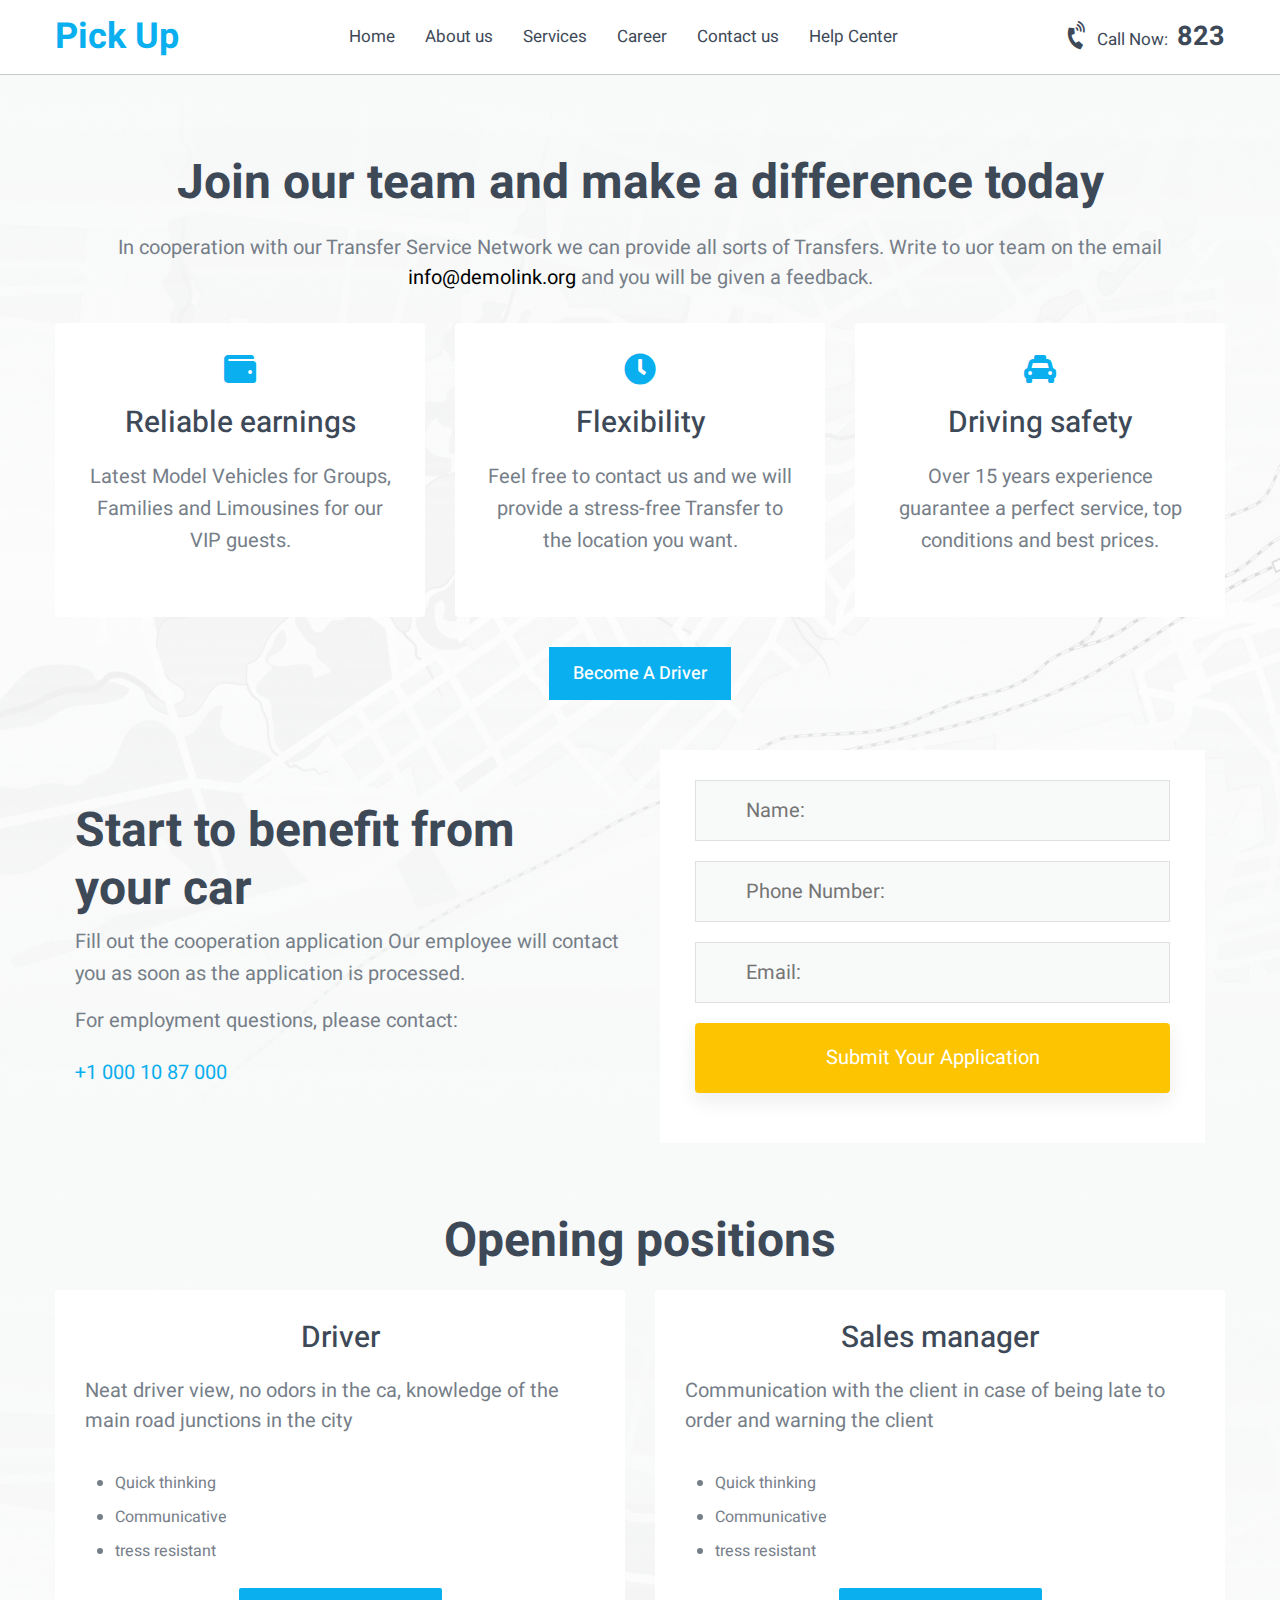
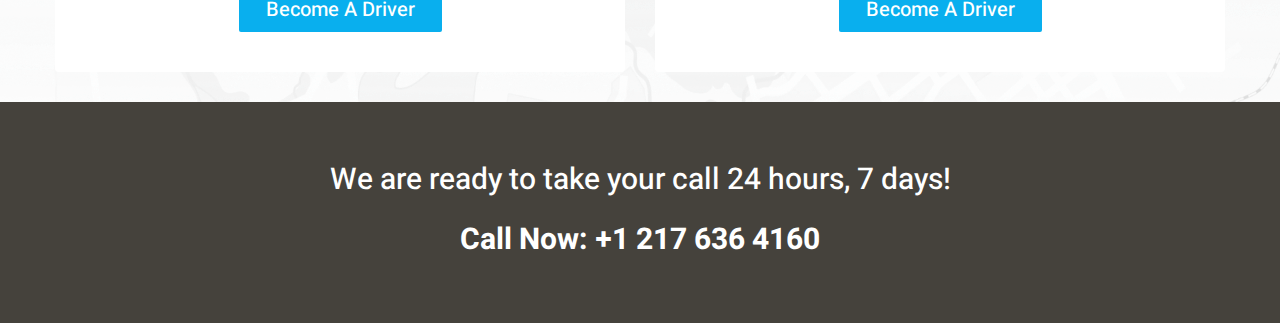
<file: career.html>
<!DOCTYPE html>
<html lang="en">
<head>
    <meta charset="utf-8">
    <meta name="viewport" content="width=device-width, initial-scale=1, shrink-to-fit=no">
    <link rel="stylesheet" type="text/css" href="css/style.css">

    <link rel="stylesheet" type="text/css" href="css/services.css">

    <link rel="stylesheet" type="text/css" href="css/career.css">

      <link rel="stylesheet" href="https://use.fontawesome.com/releases/v5.3.1/css/all.css" integrity="sha384-mzrmE5qonljUremFsqc01SB46JvROS7bZs3IO2EmfFsd15uHvIt+Y8vEf7N7fWAU" crossorigin="anonymous">
      
      <link rel="preconnect" href="https://fonts.googleapis.com">
      <link rel="preconnect" href="https://fonts.gstatic.com" crossorigin>
      <link href="https://fonts.googleapis.com/css2?family=Heebo:wght@100;200;300;400;500;600;700;800;900&display=swap" rel="stylesheet">
   
      <script src="https://ajax.googleapis.com/ajax/libs/jquery/3.5.1/jquery.min.js"></script>
      <link href="https://use.fontawesome.com/releases/v5.0.6/css/all.css" rel="stylesheet">
      <link rel="stylesheet" href="https://maxcdn.bootstrapcdn.com/bootstrap/4.0.0/css/bootstrap.min.css" integrity="sha384-Gn5384xqQ1aoWXA+058RXPxPg6fy4IWvTNh0E263XmFcJlSAwiGgFAW/dAiS6JXm" crossorigin="anonymous">
      <script src="https://code.jquery.com/jquery-3.2.1.slim.min.js" integrity="sha384-KJ3o2DKtIkvYIK3UENzmM7KCkRr/rE9/Qpg6aAZGJwFDMVNA/GpGFF93hXpG5KkN" crossorigin="anonymous"></script>
      <script src="https://cdnjs.cloudflare.com/ajax/libs/popper.js/1.12.9/umd/popper.min.js" integrity="sha384-ApNbgh9B+Y1QKtv3Rn7W3mgPxhU9K/ScQsAP7hUibX39j7fakFPskvXusvfa0b4Q" crossorigin="anonymous"></script>
      <script src="https://maxcdn.bootstrapcdn.com/bootstrap/4.0.0/js/bootstrap.min.js" integrity="sha384-JZR6Spejh4U02d8jOt6vLEHfe/JQGiRRSQQxSfFWpi1MquVdAyjUar5+76PVCmYl" crossorigin="anonymous"></script>


    </head>
<body>

    <header>
        <div class="custom_container">
            <div class="header_bar">
                <div class="logo">
                <a href="index.html">Pick Up</a>
                </div>
                <button class="nav_btn open_close_nav" type="button">
                      <i class="fas fa-bars"></i>
                  </button>
                <div class="nav_bar">
                    <ul>
                        <li><a href="index.html">Home</a></li>
                        <li><a href="about_us.html">About us</a></li>
                        <li><a href="services.html">Services</a></li>
                        <li><a href="career.html">Career</a></li>
                        <li><a href="contact_us.html">Contact us</a></li>
                        <li><a href="help.html">Help Center</a></li>
                    </ul>
                </div>
                <div class="call_us">
                    <span><i class="fas fa-phone-volume"></i></span>
                    <small>Call Now:</small>
                    <a href="#">823</a>
                </div>
            </div>
        </div>
    </header> 

<section class="responsive_nav_bar">
    <div class="cancle_nav"><a class="open_close_nav"><i class="fas fa-times"></i></a></div>
    <div class="responsive_nav">
        <ul>
            <li><a href="index.html">Home</a></li>
            <li><a href="about_us.html">About us</a></li>
            <li><a href="services.html">Services</a></li>
            <li><a href="career.html">Career</a></li>
            <li><a href="contact_us.html">Contact us</a></li>
            <li><a href="help.html">Help Center</a></li>
        </ul>
    </div>
    <div class="responsive_call_us">
        <span><i class="fas fa-phone-volume"></i></span>
        <small>Call Now:</small>
        <a href="#">823</a>
    </div>
</section>

<section class="services_section">
    <div class="custom_container">
        <h2>Join our team and make a difference today</h2>
    <p>In cooperation with our Transfer Service Network we can provide all sorts of Transfers. Write to uor team on the email 
        <a href="#">info@demolink.org</a> and you will be given a feedback.</p>
         
           <div class="services_main">
       
            <div class="services">
                <i class="fas fa-wallet"></i>
                <h2>Reliable earnings</h2>
                <p>Latest Model Vehicles for Groups, Families and Limousines for our VIP guests.</p>
             </div>
        
         
             <div class="services">
                <i class="fas fa-clock"></i>
                <h2>Flexibility</h2>
                <p>Feel free to contact us and we will provide a stress-free Transfer to the location you want.</p>
             </div>
          
                   
             <div class="services">
                <i class="fas fa-taxi"></i>
                <h2>Driving safety</h2>
                <p>Over 15 years experience guarantee a perfect service, top conditions and best prices.</p>
            </div> 
           
        </div> 
            
    </div>
</section>

<section class="become_driver">
    <div class="custom_container">
        <div class="driver_btn">
            <a href="#">Become A Driver</a>
        </div>
    </div>
</section>

<section class="driver_form_section">
    <div class="custom_container">
           <div class="driver_form">
       
            <div class="driver_form_data">
                <h2>Start to benefit from your car</h2>
                <h3>Fill out the cooperation application
                    Our employee will contact you as soon as the application is processed.</h3>
                  <span>For employment questions, please contact:</span>
                  <a href="#">+1 000 10 87 000</a>  
             </div>

             <div class="driver_form_data">
               <form>
                   <div class="driver_form_input">
                       <div class="driver_fields">
                          <input type="text" placeholder="Name:">
                       </div>
                       <div class="driver_fields">
                        <input type="number" placeholder="Phone Number:">
                     </div>
                     <div class="driver_fields">
                        <input type="email" placeholder="Email:">
                     </div>
                     <div class="driver_fields">
                      <button>Submit Your Application</button>
                     </div>
                   </div>
               </form>
             </div>
             
        </div> 
            
    </div>
</section>

<section class="position_section">
    <div class="custom_container">
        <h2>Opening positions</h2>
           <div class="position_main">
       
            <div class="position">
                <h2>Driver</h2>
                <p>Neat driver view, no odors in the ca, knowledge of the main road junctions in the city</p>
                <div class="driver_properties">
                    <ul>
                        <li>Quick thinking</li>
                        <li>Communicative</li>
                        <li>tress resistant</li>
                    </ul>
                </div>
                <a href="#"><span>Become A Driver</span></a>
             </div>
        
         
             <div class="position">
                <h2>Sales manager</h2>
                <p>Communication with the client in case of being late to order and warning the client</p>
                <div class="driver_properties">
                    <ul>
                        <li>Quick thinking</li>
                        <li>Communicative</li>
                        <li>tress resistant</li>
                    </ul>
                </div>
                <a href="#"><span>Become A Driver</span></a>
             </div>
          
           
        </div> 
            
    </div>
</section>

<footer>
<div class="custom_container">
    <h1>We are ready to take your call 24 hours, 7 days!</h1>
    <a href="#"><strong>Call Now: +1 217 636 4160</strong></a>
</div>

</footer>
<script src="script/taxi_booking.js"></script>


</body>
</html>
</file>
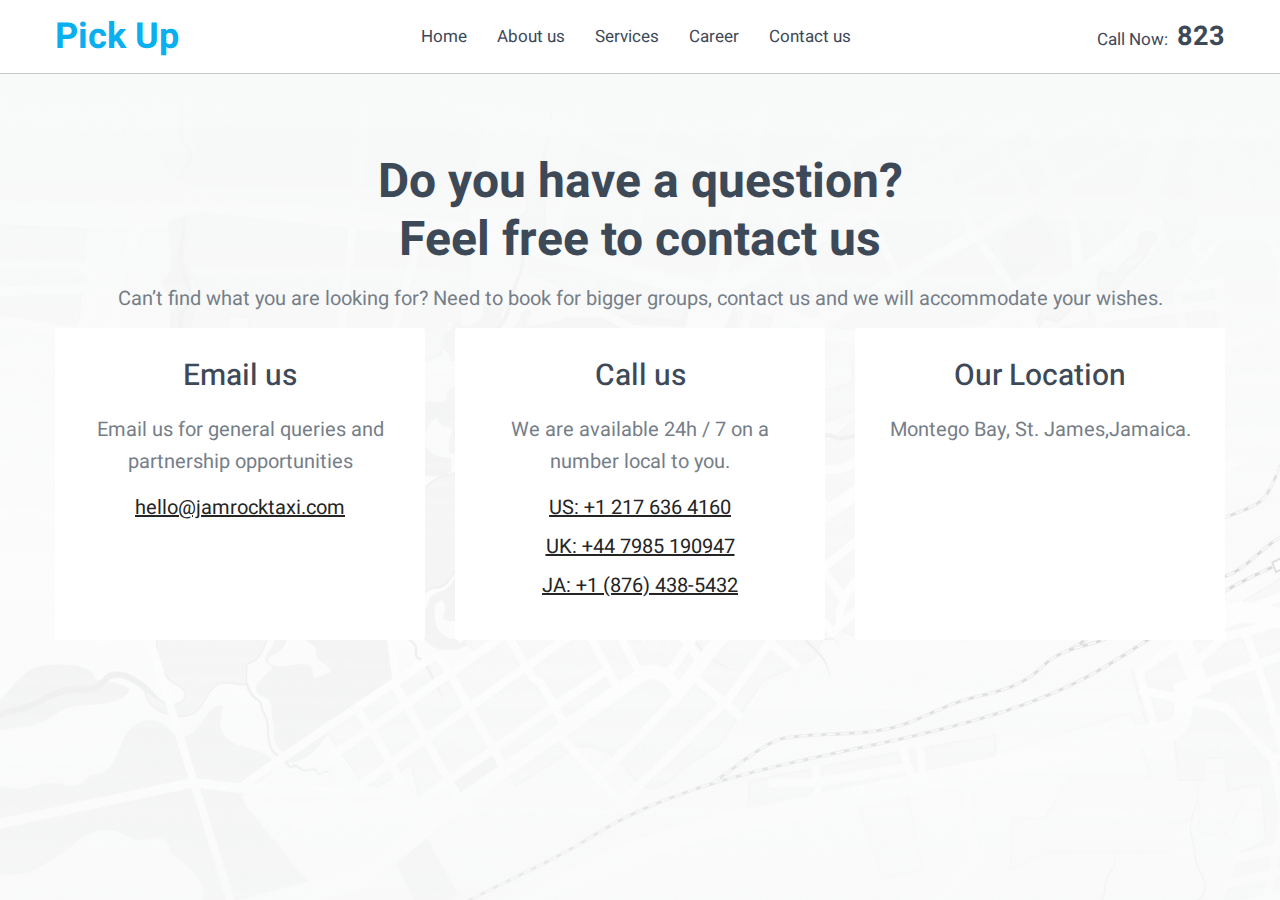
<file: contact_us.html>
<!DOCTYPE html>
<html lang="en">
<head>
    <meta charset="utf-8">
    <meta name="viewport" content="width=device-width, initial-scale=1, shrink-to-fit=no">
    <link rel="stylesheet" type="text/css" href="css/style.css">
    <link rel="stylesheet" type="text/css" href="css/contact_us.css">

      <link rel="stylesheet" href="https://use.fontawesome.com/releases/v5.3.1/css/all.css" integrity="sha384-mzrmE5qonljUremFsqc01SB46JvROS7bZs3IO2EmfFsd15uHvIt+Y8vEf7N7fWAU" crossorigin="anonymous">
      
      <link rel="preconnect" href="https://fonts.googleapis.com">
      <link rel="preconnect" href="https://fonts.gstatic.com" crossorigin>
      <link href="https://fonts.googleapis.com/css2?family=Heebo:wght@100;200;300;400;500;600;700;800;900&display=swap" rel="stylesheet">
   
      <script src="https://ajax.googleapis.com/ajax/libs/jquery/3.5.1/jquery.min.js"></script>
     

    </head>
<body>

    <header>
        <div class="custom_container">
            <div class="header_bar">
                <div class="logo">
                <a href="index.html">Pick Up</a>
                </div>
                <button class="nav_btn open_close_nav" type="button">
                      <i class="fas fa-bars"></i>
                  </button>
                <div class="nav_bar">
                    <ul>
                        <li><a href="index.html">Home</a></li>
                        <li><a href="about_us.html">About us</a></li>
                        <li><a href="services.html">Services</a></li>
                        <li><a href="career.html">Career</a></li>
                        <li><a href="contact_us.html">Contact us</a></li>
                    </ul>
                </div>
                <div class="call_us">
                    <span><i class="fas fa-phone-volume"></i></span>
                    <small>Call Now:</small>
                    <a href="#">823</a>
                </div>
            </div>
        </div>
    </header> 

<section class="responsive_nav_bar">
    <div class="cancle_nav"><a class="open_close_nav"><i class="fas fa-times"></i></a></div>
    <div class="responsive_nav">
        <ul>
            <li><a href="index.html">Home</a></li>
            <li><a href="about_us.html">About us</a></li>
            <li><a href="services.html">Services</a></li>
            <li><a href="career.html">Career</a></li>
            <li><a href="contact_us.html">Contact us</a></li>
        </ul>
    </div>
    <div class="responsive_call_us">
        <span><i class="fas fa-phone-volume"></i></span>
        <small>Call Now:</small>
        <a href="#">823</a>
    </div>
</section>

<section class="contact_us_section">
    <div class="custom_container">
        <h2>Do you have a question?</h2>
           <h3> Feel free to contact us</h3>
           <p>Can’t find what you are looking for? Need to book for bigger groups, contact us and we will accommodate your wishes.</p>
         
           <div class="contact_us">
       
            <div class="contact">
                <i class="fas fa-envelope"></i>
                <h2>Email us</h2>
                <p>Email us for general queries and partnership opportunities </p>
                <a href="#">hello@jamrocktaxi.com</a>
             </div>
        
         
             <div class="contact">
                <i class="fas fa-mobile"></i>
                <h2>Call us</h2>
                <p> We are available 24h / 7 on a number local to you.</p>
                <a href="#">US: +1 217 636 4160</a>
                <a href="#">UK: +44 7985 190947</a>
                <a href="#">JA: +1 (876) 438-5432</a>
             </div>
          
                   
             <div class="contact">
                <i class="fas fa-map-marker-alt"></i>
                <h2>Our Location</h2>
                <p> Montego Bay, St. James,Jamaica.</p>
            
            </div> 
          </div> 
            
    </div>
</section>
<script src="script/taxi_booking.js"></script>   
</body>
</html>
</file>
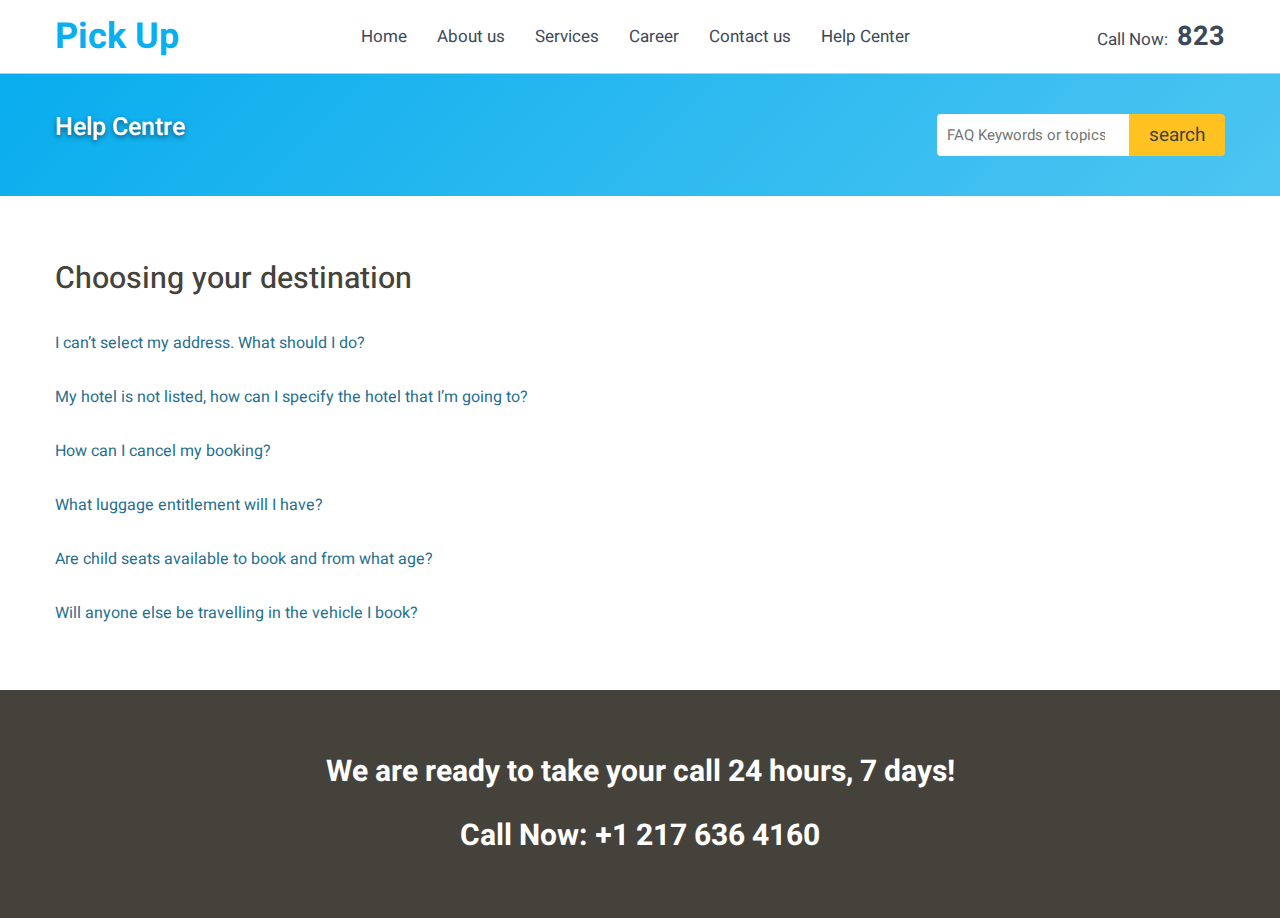
<file: Frequent_question_page.html>
<!DOCTYPE html>
<html lang="en">
<head>
    <meta charset="utf-8">
    <meta name="viewport" content="width=device-width, initial-scale=1, shrink-to-fit=no">
    <link rel="stylesheet" type="text/css" href="css/style.css">
    <link rel="stylesheet" type="text/css" href="css/help.css">
    <link rel="stylesheet" type="text/css" href="css/frequent_question_page.css">

      <link rel="stylesheet" href="https://use.fontawesome.com/releases/v5.3.1/css/all.css" integrity="sha384-mzrmE5qonljUremFsqc01SB46JvROS7bZs3IO2EmfFsd15uHvIt+Y8vEf7N7fWAU" crossorigin="anonymous">
      
      <link rel="preconnect" href="https://fonts.googleapis.com">
      <link rel="preconnect" href="https://fonts.gstatic.com" crossorigin>
      <link href="https://fonts.googleapis.com/css2?family=Heebo:wght@100;200;300;400;500;600;700;800;900&display=swap" rel="stylesheet">
   
      <script src="https://ajax.googleapis.com/ajax/libs/jquery/3.5.1/jquery.min.js"></script>
    

    </head>
<body>

    <header>
        <div class="custom_container">
            <div class="header_bar">
                <div class="logo">
                <a href="index.html">Pick Up</a>
                </div>
                <button class="nav_btn open_close_nav" type="button">
                      <i class="fas fa-bars"></i>
                  </button>
                <div class="nav_bar">
                    <ul>
                        <li><a href="index.html">Home</a></li>
                        <li><a href="about_us.html">About us</a></li>
                        <li><a href="services.html">Services</a></li>
                        <li><a href="career.html">Career</a></li>
                        <li><a href="contact_us.html">Contact us</a></li>
                        <li><a href="help.html">Help Center</a></li>
                    </ul>
                </div>
                <div class="call_us">
                    <span><i class="fas fa-phone-volume"></i></span>
                    <small>Call Now:</small>
                    <a href="#">823</a>
                </div>
            </div>
        </div>
    </header> 

<section class="responsive_nav_bar">
    <div class="cancle_nav"><a class="open_close_nav"><i class="fas fa-times"></i></a></div>
    <div class="responsive_nav">
        <ul>
            <li><a href="index.html">Home</a></li>
            <li><a href="about_us.html">About us</a></li>
            <li><a href="services.html">Services</a></li>
            <li><a href="career.html">Career</a></li>
            <li><a href="contact_us.html">Contact us</a></li>
            <li><a href="help.html">Help Center</a></li>
        </ul>
    </div>
    <div class="responsive_call_us">
        <span><i class="fas fa-phone-volume"></i></span>
        <small>Call Now:</small>
        <a href="#">823</a>
    </div>
</section>

<section class="help_banner_section">
    <div class="custom_container">
        <div class="banner_fields">
         <div class="help_banner">
            <h3>Help Centre</h3>
         </div>
         <div class="help_banner">
           <form>
               <input type="search" placeholder="FAQ Keywords or topics">
               <button>search</button>
           </form>
         </div>
        </div>
    </div>
</section>

<section class="ferquent_questions_section">
    <div class="custom_container">
        <h4>Choosing your destination</h4>
          <div class="ferquent_questions">
                  <ul>
                      <li><a href="single_post_help_center.html">I can’t select my address. What should I do?</a></li>
                      <li><a href="single_post_help_center.html">My hotel is not listed, how can I specify the hotel that I’m going to?</a></li>
                      <li><a href="single_post_help_center.html">How can I cancel my booking?</a></li>
                      <li><a href="single_post_help_center.html">What luggage entitlement will I have?</a></li>
                      <li><a href="single_post_help_center.html">Are child seats available to book and from what age?</a></li>
                      <li><a href="single_post_help_center.html">Will anyone else be travelling in the vehicle I book?</a></li>
                  </ul>
           </div>
    </div>
</section>

<footer>
    <div class="custom_container">
        <h1>We are ready to take your call 24 hours, 7 days!</h1>
        <a href="#"><strong>Call Now: +1 217 636 4160</strong></a>
    </div>
    
    </footer>
    <script src="script/taxi_booking.js"></script>

</body>
</html>
</file>
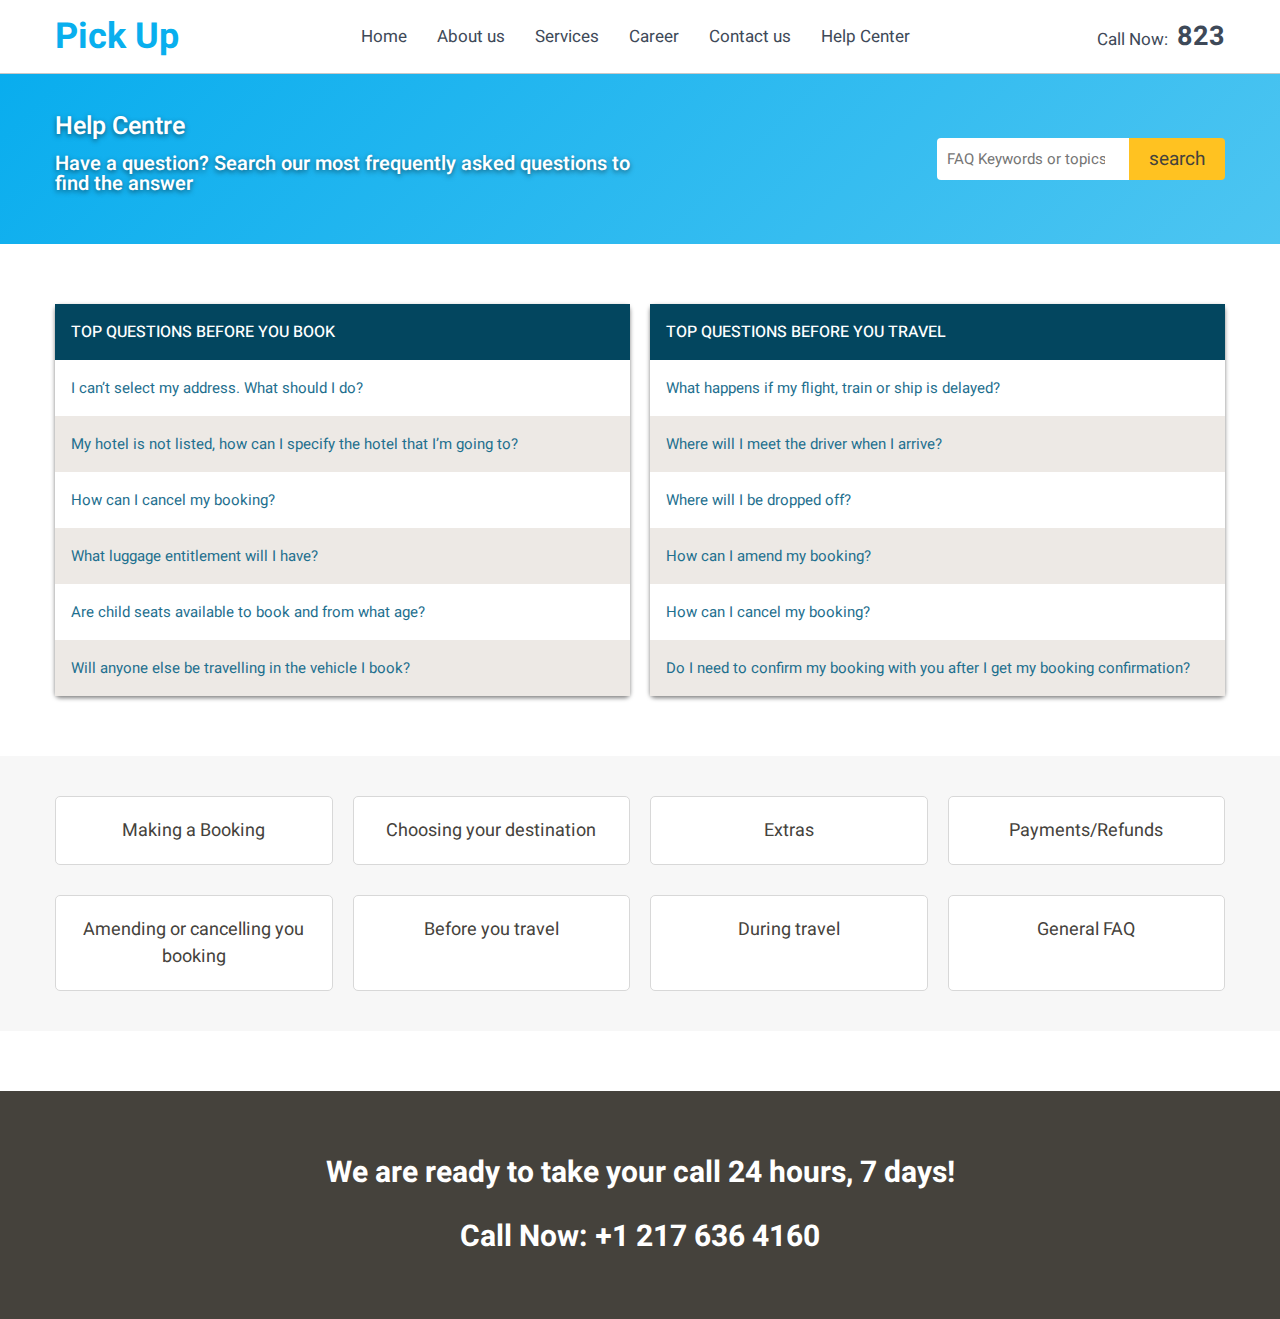
<file: help.html>
<!DOCTYPE html>
<html lang="en">
<head>
    <meta charset="utf-8">
    <meta name="viewport" content="width=device-width, initial-scale=1, shrink-to-fit=no">
    <link rel="stylesheet" type="text/css" href="css/style.css">
    <link rel="stylesheet" type="text/css" href="css/help.css">

      <link rel="stylesheet" href="https://use.fontawesome.com/releases/v5.3.1/css/all.css" integrity="sha384-mzrmE5qonljUremFsqc01SB46JvROS7bZs3IO2EmfFsd15uHvIt+Y8vEf7N7fWAU" crossorigin="anonymous">
      
      <link rel="preconnect" href="https://fonts.googleapis.com">
      <link rel="preconnect" href="https://fonts.gstatic.com" crossorigin>
      <link href="https://fonts.googleapis.com/css2?family=Heebo:wght@100;200;300;400;500;600;700;800;900&display=swap" rel="stylesheet">
   
      <script src="https://ajax.googleapis.com/ajax/libs/jquery/3.5.1/jquery.min.js"></script>
    

    </head>
<body>

    <header>
        <div class="custom_container">
            <div class="header_bar">
                <div class="logo">
                <a href="index.html">Pick Up</a>
                </div>
                <button class="nav_btn open_close_nav" type="button">
                      <i class="fas fa-bars"></i>
                  </button>
                <div class="nav_bar">
                    <ul>
                        <li><a href="index.html">Home</a></li>
                        <li><a href="about_us.html">About us</a></li>
                        <li><a href="services.html">Services</a></li>
                        <li><a href="career.html">Career</a></li>
                        <li><a href="contact_us.html">Contact us</a></li>
                        <li><a href="help.html">Help Center</a></li>
                    </ul>
                </div>
                <div class="call_us">
                    <span><i class="fas fa-phone-volume"></i></span>
                    <small>Call Now:</small>
                    <a href="#">823</a>
                </div>
            </div>
        </div>
    </header> 

<section class="responsive_nav_bar">
    <div class="cancle_nav"><a class="open_close_nav"><i class="fas fa-times"></i></a></div>
    <div class="responsive_nav">
        <ul>
            <li><a href="index.html">Home</a></li>
            <li><a href="about_us.html">About us</a></li>
            <li><a href="services.html">Services</a></li>
            <li><a href="career.html">Career</a></li>
            <li><a href="contact_us.html">Contact us</a></li>
            <li><a href="help.html">Help Center</a></li>
        </ul>
    </div>
    <div class="responsive_call_us">
        <span><i class="fas fa-phone-volume"></i></span>
        <small>Call Now:</small>
        <a href="#">823</a>
    </div>
</section>

<section class="help_banner_section">
    <div class="custom_container">
        <div class="banner_fields">
         <div class="help_banner">
            <h3>Help Centre</h3>
       <p>Have a question? Search our most frequently asked questions to find the answer</p> 
         </div>
         <div class="help_banner">
           <form>
               <input type="search" placeholder="FAQ Keywords or topics">
               <button>search</button>
           </form>
         </div>
        </div>
    </div>
</section>

<section class="questiobns_section">
    <div class="custom_container">
       <div class="booking_questions">
          <div class="questions">
              <h4>TOP QUESTIONS BEFORE YOU BOOK</h4>
              <div class="question_list">
                  <ul>
                      <li><a href="#">I can’t select my address. What should I do?</a></li>
                      <li><a href="#">My hotel is not listed, how can I specify the hotel that I’m going to?</a></li>
                      <li><a href="#">How can I cancel my booking?</a></li>
                      <li><a href="#">What luggage entitlement will I have?</a></li>
                      <li><a href="#">Are child seats available to book and from what age?</a></li>
                      <li><a href="#">Will anyone else be travelling in the vehicle I book?</a></li>
                  </ul>
              </div>
              
          </div>

          <div class="questions">
            <h4>TOP QUESTIONS BEFORE YOU TRAVEL</h4>
            <div class="question_list">
                <ul>
                    <li><a href="#">What happens if my flight, train or ship is delayed?</a></li>
                    <li><a href="#">Where will I meet the driver when I arrive?</a></li>
                    <li><a href="#">Where will I be dropped off?</a></li>
                    <li><a href="#">How can I amend my booking?</a></li>
                    <li><a href="#">How can I cancel my booking?</a></li>
                    <li><a href="#">Do I need to confirm my booking with you after I get my booking confirmation?</a></li>
                </ul>
            </div>
            
        </div>
       </div> 
    </div>
</section>

<section class="help_faqs_section">
    <div class="custom_container">
       <div class="help_faqs">
         <a href="#">
            <i class="fas fa-laptop-code"></i>
              <h4>Making a Booking</h4>
         </a> 
         <a href="#">
            <i class="fas fa-map-marker-alt"></i>
              <h4>Choosing your destination</h4>
         </a> 
         <a href="#">
            <i class="fas fa-suitcase-rolling"></i>
              <h4>Extras</h4>
         </a> 
         <a href="#">
            <i class="fas fa-suitcase-rolling"></i>
              <h4>Payments/Refunds</h4>
         </a>  
         <a href="#">
            <i class="fas fa-paste"></i>
              <h4>Amending or cancelling you booking</h4>
         </a> 
         <a href="#">
            <i class="fas fa-home"></i>
              <h4>Before you travel</h4>
         </a> 
         <a href="#">
            <i class="fas fa-car"></i>
              <h4>During travel</h4>
         </a> 
         <a href="#">
            <i class="fas fa-info-circle"></i>
              <h4>General FAQ</h4>
         </a> 
       </div> 
    </div>
</section>
<footer>
    <div class="custom_container">
        <h1>We are ready to take your call 24 hours, 7 days!</h1>
        <a href="#"><strong>Call Now: +1 217 636 4160</strong></a>
    </div>
    
    </footer>
    <script src="script/taxi_booking.js"></script>

</body>
</html>
</file>
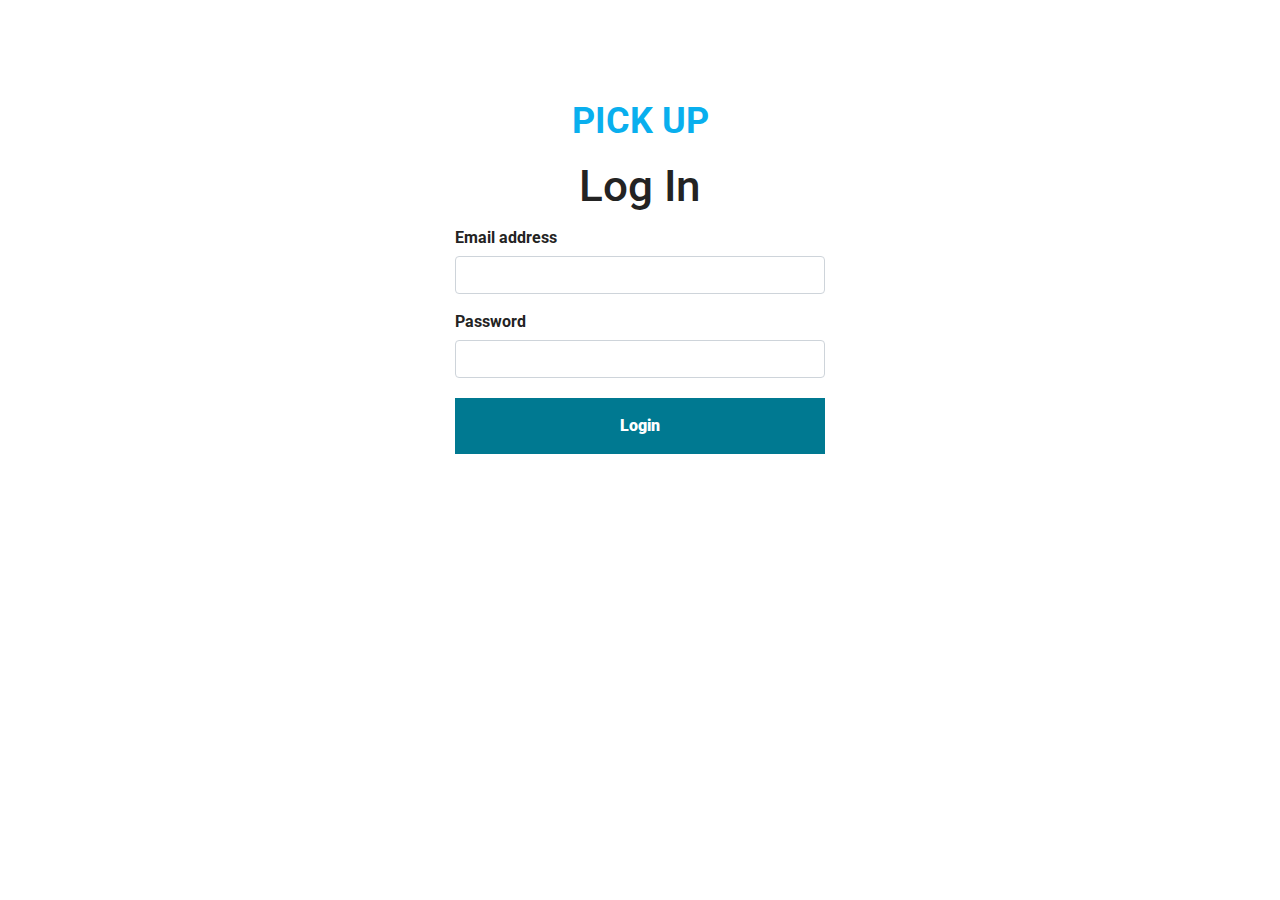
<file: login.html>
<!DOCTYPE html>
<html lang="en">
<head>
    <meta charset="utf-8">
    <meta name="viewport" content="width=device-width, initial-scale=1, shrink-to-fit=no">
    <link rel="stylesheet" type="text/css" href="css/login.css">
      <link rel="stylesheet" href="https://use.fontawesome.com/releases/v5.3.1/css/all.css" integrity="sha384-mzrmE5qonljUremFsqc01SB46JvROS7bZs3IO2EmfFsd15uHvIt+Y8vEf7N7fWAU" crossorigin="anonymous">
      <link rel="preconnect" href="https://fonts.googleapis.com">
      <link rel="preconnect" href="https://fonts.gstatic.com" crossorigin>
      <link href="https://fonts.googleapis.com/css2?family=Roboto:ital,wght@0,100;0,300;0,400;0,500;0,700;0,900;1,100;1,300;1,400;1,500;1,700&display=swap" rel="stylesheet">
    </head>
<body>

    
   <section class="login_section">
       <div class="login_container">
         <a href="index.html">PICK UP</a>
         <div class="login_form">
             <h3>Log In</h3>
             <form>
                <div class="login_fields"> 
                 <div class="input_field">
                 <label>Email address</label>
                 <input type="email" placeholder="">
                 </div>
                 <div class="input_field">
                 <label>Password</label>
                 <input type="password" placeholder="">
                 </div>
                 <div class="submit_btn">
                 <button type="submit">Login</button>
                 </div>
                
                </div> 
             </form>
           
         </div>
        
       </div>
   </section>
</body>
</html>
</file>
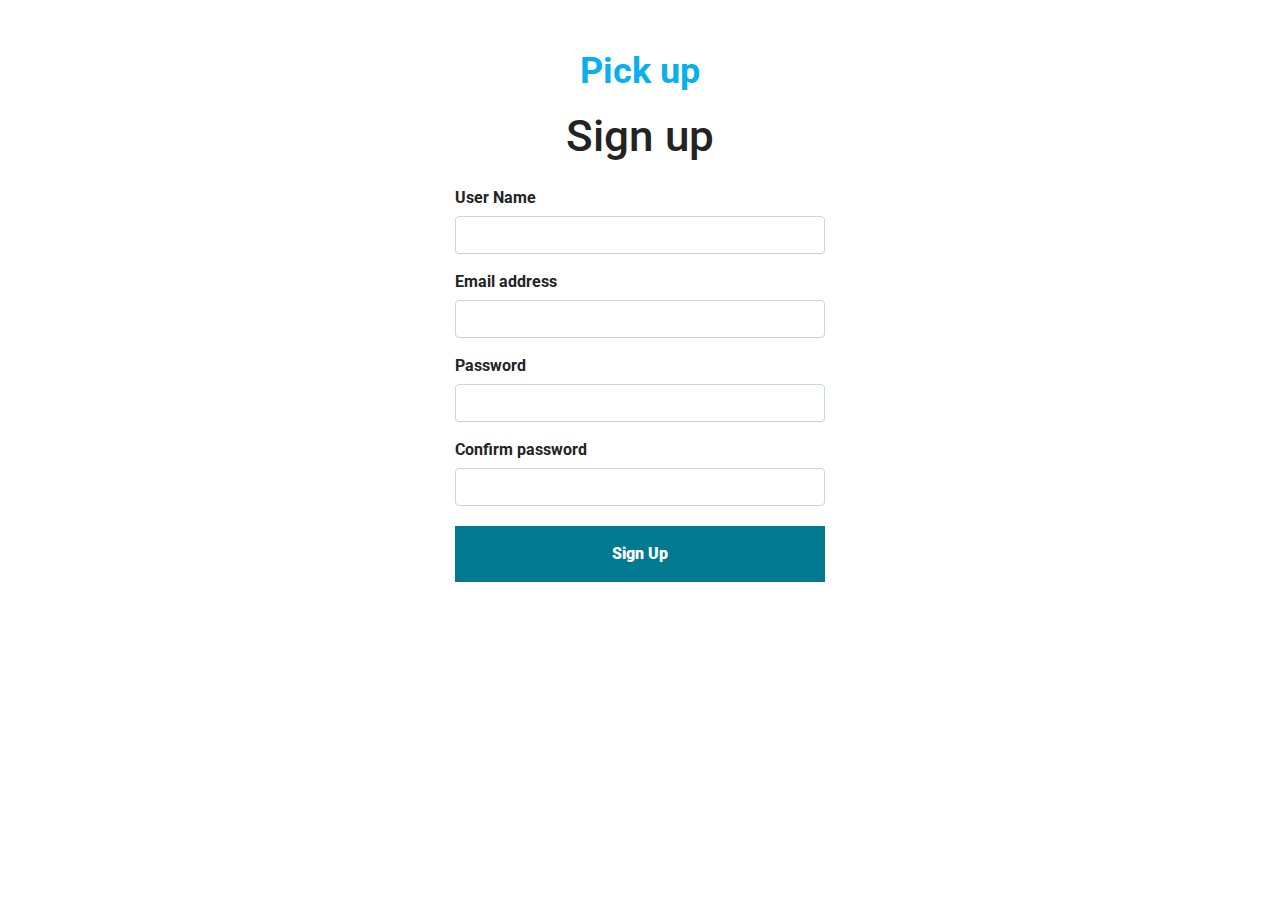
<file: signup.html>
<!DOCTYPE html>
<html lang="en">
<head>
    <meta charset="utf-8">
    <meta name="viewport" content="width=device-width, initial-scale=1, shrink-to-fit=no">
    <link rel="stylesheet" type="text/css" href="css/signup.css">
      <link rel="stylesheet" href="https://use.fontawesome.com/releases/v5.3.1/css/all.css" integrity="sha384-mzrmE5qonljUremFsqc01SB46JvROS7bZs3IO2EmfFsd15uHvIt+Y8vEf7N7fWAU" crossorigin="anonymous">
      <link rel="preconnect" href="https://fonts.googleapis.com">
      <link rel="preconnect" href="https://fonts.gstatic.com" crossorigin>
      <link href="https://fonts.googleapis.com/css2?family=Roboto:ital,wght@0,100;0,300;0,400;0,500;0,700;0,900;1,100;1,300;1,400;1,500;1,700&display=swap" rel="stylesheet">
    </head>
<body>

    
   <section class="signup_section">
       <div class="signup_container">
         <a href="index">Pick up</a>
         <div class="signup_form">
             <h3>Sign up</h3>
             <form>
                <div class="signup_fields"> 
                  
                     <div class="input_field">
                        <label>User Name</label>
                        <input type="text" placeholder="">
                         </div>
                 <div class="input_field">
                 <label>Email address</label>
                 <input type="email" placeholder="">
                 </div>
                 <div class="input_field">
                 <label>Password</label>
                 <input type="password" placeholder="">
                 </div>
                 <div class="input_field">
                    <label>Confirm password</label>
                    <input type="password" placeholder="">
                    </div>
                 <div class="submit_btn">
                 <button type="submit">Sign Up</button>
                 </div>
             
                </div> 
             </form>
           
         </div>
        
       </div>
   </section>
</body>
</html>
</file>
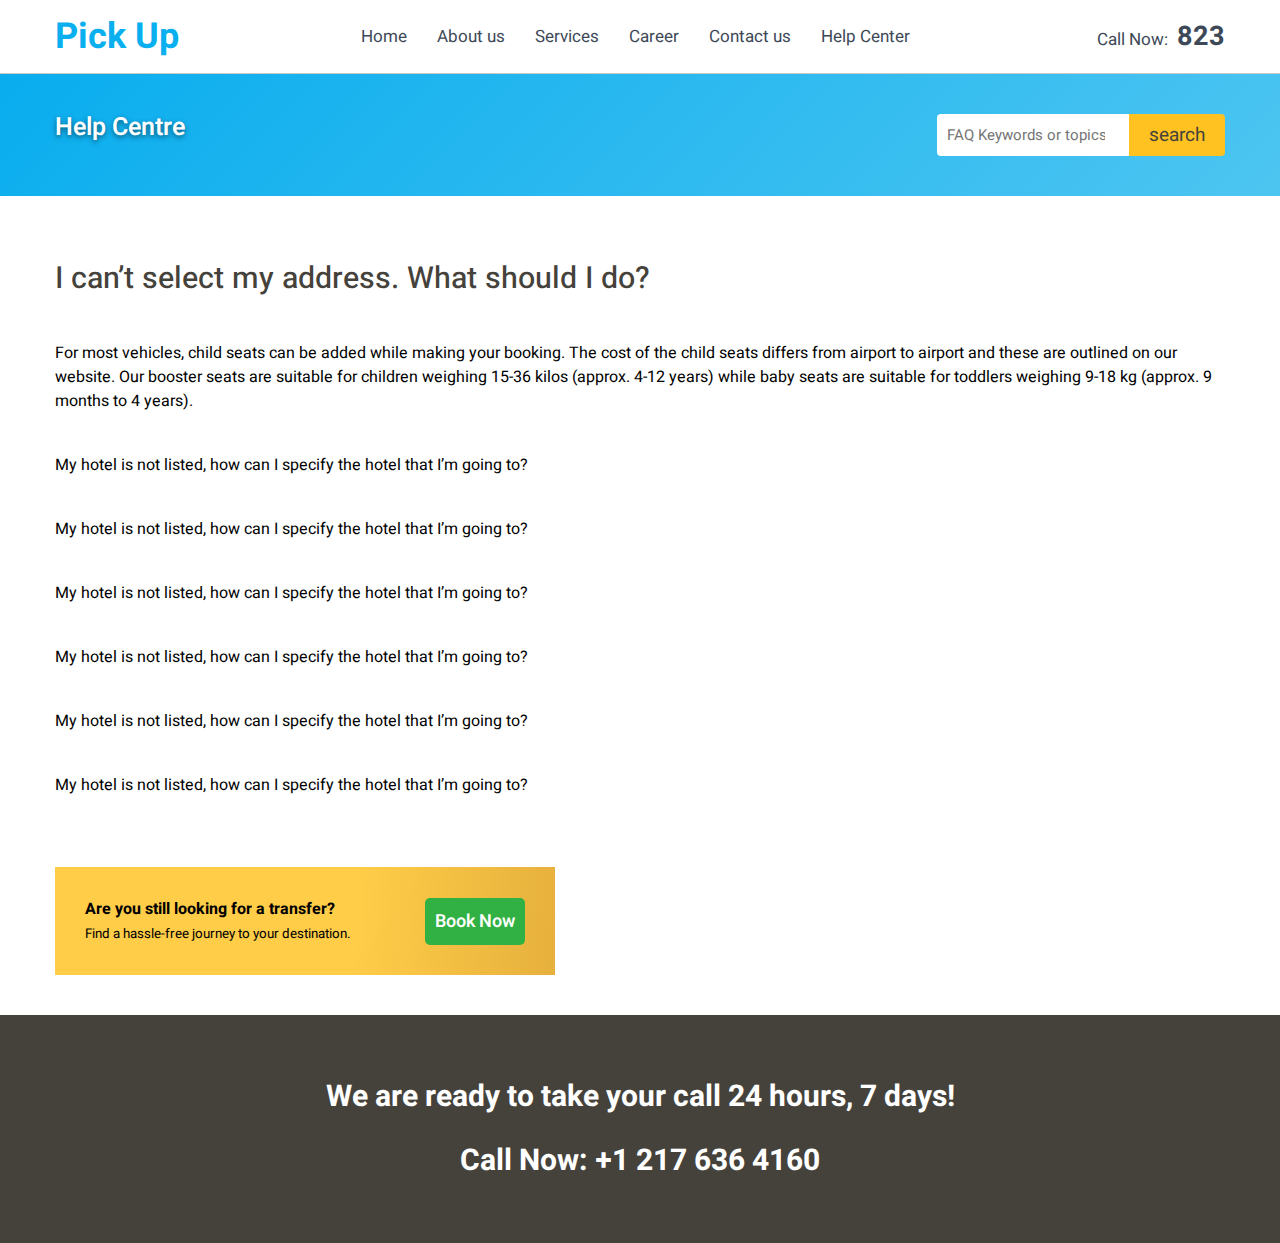
<file: single_post_help_center.html>
<!DOCTYPE html>
<html lang="en">
<head>
    <meta charset="utf-8">
    <meta name="viewport" content="width=device-width, initial-scale=1, shrink-to-fit=no">
    <link rel="stylesheet" type="text/css" href="css/style.css">
    <link rel="stylesheet" type="text/css" href="css/help.css">
    <link rel="stylesheet" type="text/css" href="css/single_post_help_center.css">
   

      <link rel="stylesheet" href="https://use.fontawesome.com/releases/v5.3.1/css/all.css" integrity="sha384-mzrmE5qonljUremFsqc01SB46JvROS7bZs3IO2EmfFsd15uHvIt+Y8vEf7N7fWAU" crossorigin="anonymous">
      
      <link rel="preconnect" href="https://fonts.googleapis.com">
      <link rel="preconnect" href="https://fonts.gstatic.com" crossorigin>
      <link href="https://fonts.googleapis.com/css2?family=Heebo:wght@100;200;300;400;500;600;700;800;900&display=swap" rel="stylesheet">
   
      <script src="https://ajax.googleapis.com/ajax/libs/jquery/3.5.1/jquery.min.js"></script>
    

    </head>
<body>

    <header>
        <div class="custom_container">
            <div class="header_bar">
                <div class="logo">
                <a href="index.html">Pick Up</a>
                </div>
                <button class="nav_btn open_close_nav" type="button">
                      <i class="fas fa-bars"></i>
                  </button>
                <div class="nav_bar">
                    <ul>
                        <li><a href="index.html">Home</a></li>
                        <li><a href="about_us.html">About us</a></li>
                        <li><a href="services.html">Services</a></li>
                        <li><a href="career.html">Career</a></li>
                        <li><a href="contact_us.html">Contact us</a></li>
                        <li><a href="help.html">Help Center</a></li>
                    </ul>
                </div>
                <div class="call_us">
                    <span><i class="fas fa-phone-volume"></i></span>
                    <small>Call Now:</small>
                    <a href="#">823</a>
                </div>
            </div>
        </div>
    </header> 

<section class="responsive_nav_bar">
    <div class="cancle_nav"><a class="open_close_nav"><i class="fas fa-times"></i></a></div>
    <div class="responsive_nav">
        <ul>
            <li><a href="index.html">Home</a></li>
            <li><a href="about_us.html">About us</a></li>
            <li><a href="services.html">Services</a></li>
            <li><a href="career.html">Career</a></li>
            <li><a href="contact_us.html">Contact us</a></li>
            <li><a href="help.html">Help Center</a></li>
        </ul>
    </div>
    <div class="responsive_call_us">
        <span><i class="fas fa-phone-volume"></i></span>
        <small>Call Now:</small>
        <a href="#">823</a>
    </div>
</section>
<section class="help_banner_section">
    <div class="custom_container">
        <div class="banner_fields">
         <div class="help_banner">
            <h3>Help Centre</h3>
         </div>
         <div class="help_banner">
           <form>
               <input type="search" placeholder="FAQ Keywords or topics">
               <button>search</button>
           </form>
         </div>
        </div>
    </div>
</section>
<section class="single_post_section">
    <div class="custom_container">
        <h3>I can’t select my address. What should I do?</h3>
       <div class="single_post">
                  <ul>
                      <li>For most vehicles, child seats can be added while making your booking. The cost of the child seats differs from airport to airport and these are outlined on our website.
                        Our booster seats are suitable for children weighing 15-36 kilos (approx. 4-12 years) while baby seats are suitable for toddlers weighing 9-18 kg (approx. 9 months to 4 years).</li>
                      <li>My hotel is not listed, how can I specify the hotel that I’m going to?</li>
                      <li>My hotel is not listed, how can I specify the hotel that I’m going to?</li>
                      <li>My hotel is not listed, how can I specify the hotel that I’m going to?</li>
                      <li>My hotel is not listed, how can I specify the hotel that I’m going to?</li>
                      <li>My hotel is not listed, how can I specify the hotel that I’m going to?</li>
                      <li>My hotel is not listed, how can I specify the hotel that I’m going to?</li>
                  </ul>
       </div> 
    </div>
</section>

<section class="still_booking_section">
    <div class="custom_container">
        <div class="still_booking">
            <span><h4>Are you still looking for a transfer?</h4><small>Find a hassle-free journey to your destination.</small> </span>
            <a href="index.html">Book Now</a>
        </div>
    </div>
</section>

<footer>
    <div class="custom_container">
        <h1>We are ready to take your call 24 hours, 7 days!</h1>
        <a href="#"><strong>Call Now: +1 217 636 4160</strong></a>
    </div>
    
    </footer>
    <script src="script/taxi_booking.js"></script>
</body>
</html>
</file>
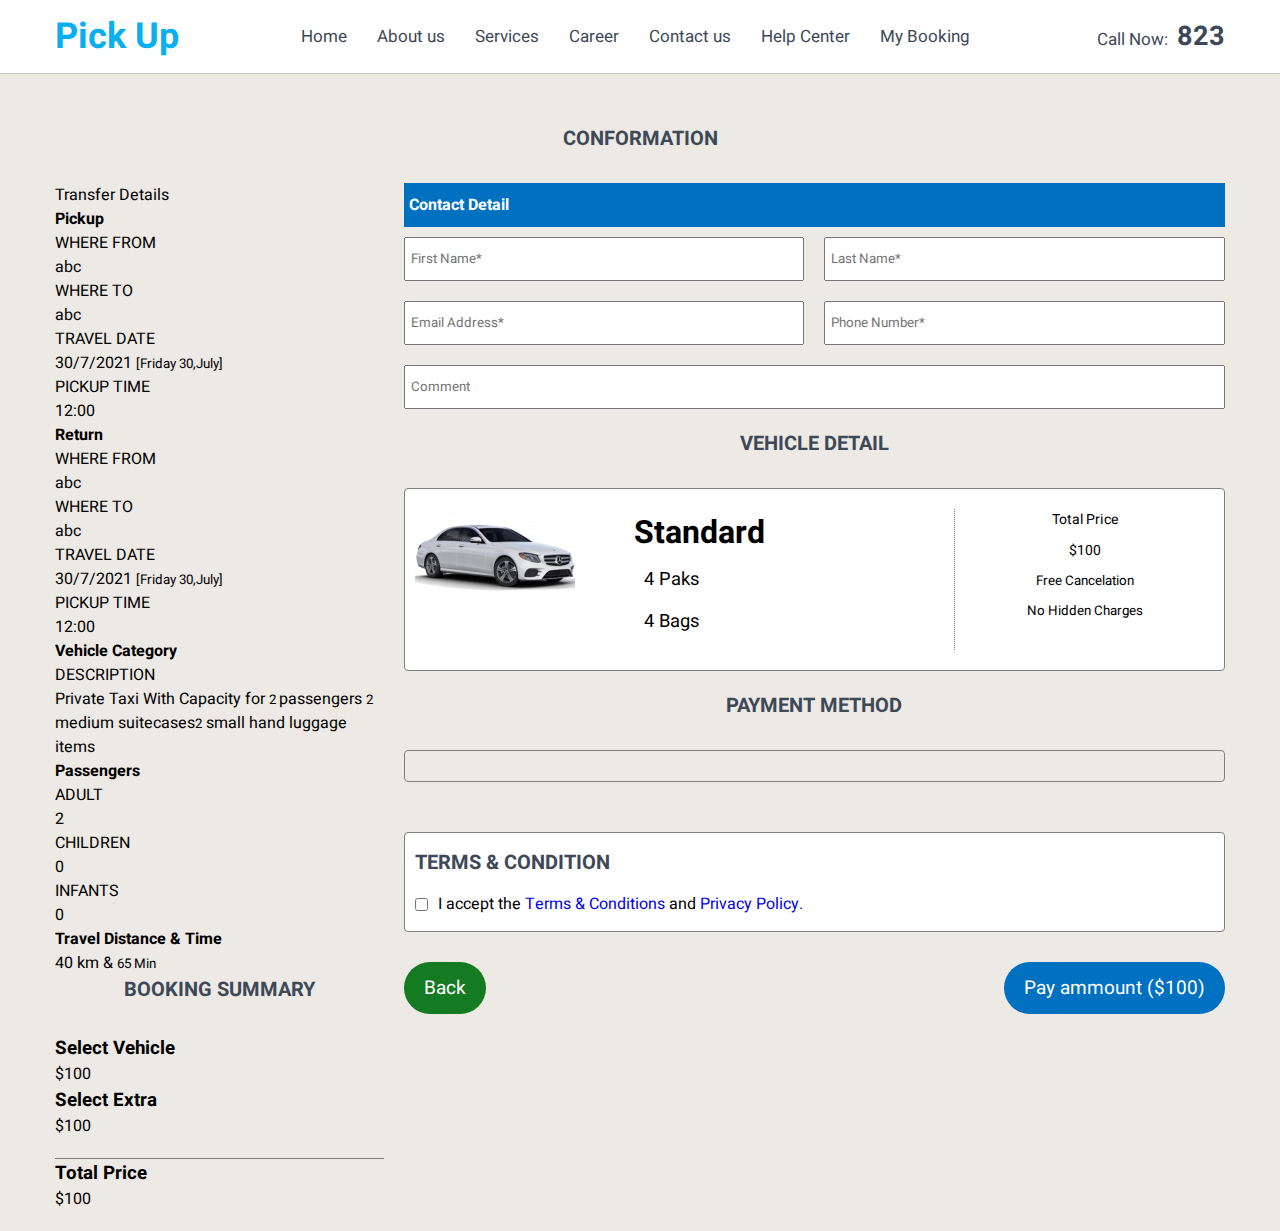
<file: taxi_booking_conformation.html>
<!DOCTYPE html>
<html lang="en">
<head>
    <meta charset="utf-8">
    <meta name="viewport" content="width=device-width, initial-scale=1, shrink-to-fit=no">
    <link rel="stylesheet" type="text/css" href="css/style.css">
    <link rel="stylesheet" type="text/css" href="css/taxi_booking_page_one.css">
    <link rel="stylesheet" type="text/css" href="css/taxi_booking_page_two.css">
    <link rel="stylesheet" type="text/css" href="css/taxi_booking_page_three.css">
    <link rel="stylesheet" type="text/css" href="css/taxi_booking_conformation.css">

      <link rel="stylesheet" href="https://use.fontawesome.com/releases/v5.3.1/css/all.css" integrity="sha384-mzrmE5qonljUremFsqc01SB46JvROS7bZs3IO2EmfFsd15uHvIt+Y8vEf7N7fWAU" crossorigin="anonymous">
      
      <link rel="preconnect" href="https://fonts.googleapis.com">
      <link rel="preconnect" href="https://fonts.gstatic.com" crossorigin>
      <link href="https://fonts.googleapis.com/css2?family=Heebo:wght@100;200;300;400;500;600;700;800;900&display=swap" rel="stylesheet">
   
      <script src="https://ajax.googleapis.com/ajax/libs/jquery/3.5.1/jquery.min.js"></script>
   

    </head>
<body>

    <header>
        <div class="custom_container">
            <div class="header_bar">
                <div class="logo">
                <a href="index.html">Pick Up</a>
                </div>
                <button class="nav_btn open_close_nav" type="button">
                      <i class="fas fa-bars"></i>
                  </button>
                <div class="nav_bar">
                    <ul>
                        <li><a href="index.html">Home</a></li>
                        <li><a href="about_us.html">About us</a></li>
                        <li><a href="services.html">Services</a></li>
                        <li><a href="career.html">Career</a></li>
                        <li><a href="contact_us.html">Contact us</a></li>
                        <li><a href="help.html">Help Center</a></li>
                        <li><a href="mybooking.html">My Booking</a></li>
                    </ul>
                </div>
                <div class="call_us">
                    <span><i class="fas fa-phone-volume"></i></span>
                    <small>Call Now:</small>
                    <a href="#">823</a>
                </div>
            </div>
        </div>
    </header> 

<section class="responsive_nav_bar">
    <div class="cancle_nav"><a class="open_close_nav"><i class="fas fa-times"></i></a></div>
    <div class="responsive_nav">
        <ul>
            <li><a href="index.html">Home</a></li>
            <li><a href="about_us.html">About us</a></li>
            <li><a href="services.html">Services</a></li>
            <li><a href="career.html">Career</a></li>
            <li><a href="contact_us.html">Contact us</a></li>
            <li><a href="help.html">Help Center</a></li>
            <li><a href="mybooking.html">My Booking</a></li>
        </ul>
    </div>
    <div class="responsive_call_us">
        <span><i class="fas fa-phone-volume"></i></span>
        <small>Call Now:</small>
        <a href="#">823</a>
    </div>
</section>

<section class="taxi_booking_page_one_body">
<section class="page_one_vehical_selection">
    <div class="custom_container">
        <h2>Conformation</h2>
    <div class="page_one_vehical">
      <div class="page_one_section">
       

        <div class="page_two_booking_complete_summary">
            <p>Transfer Details</p>
            <i class="fas fa-chevron-down"></i>
        </div>
        <div class="transfer_detail_box">
            <div class="pickup_detail_box">
                <h4>Pickup</h4>
                <div class="where_from">
                   <i class="fas fa-map-marker-alt"></i>
                   <div class="where_from_location">
                       <span>WHERE FROM</span>
                       <p>abc</p>
                   </div>
                </div>

                <div class="where_from">
                   <i class="fas fa-map-marker-alt"></i>
                   <div class="where_from_location">
                       <span>WHERE TO</span>
                       <p>abc</p>
                   </div>
                </div>

                <div class="where_from">
                   <i class="far fa-calendar-alt"></i>
                   <div class="where_from_location">
                       <span>TRAVEL DATE</span>
                       <p>30/7/2021 <small>[Friday 30,July]</small></p>
                   </div>
                </div>

                <div class="where_from">
                   <i class="fas fa-map-marker-alt"></i>
                   <div class="where_from_location">
                       <span>PICKUP TIME</span>
                       <p>12:00</p>
                   </div>
                </div>

            </div>


            <div class="pickup_detail_box">
               <h4>Return</h4>
               <div class="where_from">
                  <i class="fas fa-map-marker-alt"></i>
                  <div class="where_from_location">
                      <span>WHERE FROM</span>
                      <p>abc</p>
                  </div>
               </div>

               <div class="where_from">
                  <i class="fas fa-map-marker-alt"></i>
                  <div class="where_from_location">
                      <span>WHERE TO</span>
                      <p>abc</p>
                  </div>
               </div>

               <div class="where_from">
                  <i class="far fa-calendar-alt"></i>
                  <div class="where_from_location">
                      <span>TRAVEL DATE</span>
                      <p>30/7/2021 <small>[Friday 30,July]</small></p>
                  </div>
               </div>

               <div class="where_from">
                  <i class="fas fa-map-marker-alt"></i>
                  <div class="where_from_location">
                      <span>PICKUP TIME</span>
                      <p>12:00</p>
                  </div>
               </div>

           </div>


           <div class="pickup_detail_box">
               <h4>Vehicle Category</h4>
               <div class="where_from">
                   <i class="fas fa-car quantites_icon"></i>
                  <div class="where_from_location">
                      <span>DESCRIPTION</span>
                      <p>Private Taxi With Capacity for <small> 2 </small> passengers <small> 2 </small>medium suitecases<small>2</small> 
                       small hand luggage items</p>
                  </div>
               </div>
           </div>

           <div class="pickup_detail_box">
               <h4>Passengers</h4>
               <div class="where_from">
                   <i class="fas fa-user"></i>
                  <div class="where_from_location">
                      <span>ADULT</span>
                      <p>2</p>
                  </div>
               </div>

               <div class="where_from">
                   <i class="fas fa-user"></i>
                  <div class="where_from_location">
                      <span>CHILDREN</span>
                      <p>0</p>
                  </div>
               </div>

               <div class="where_from">
                   <i class="fas fa-user"></i>
                  <div class="where_from_location">
                      <span>INFANTS</span>
                      <p>0</p>
                  </div>
               </div>
           </div>
           

           
           <div class="pickup_detail_box">
               <h4>Travel Distance & Time</h4>
               <div class="where_from">
                   <i class="fas fa-car quantites_icon"></i>
                  <div class="where_from_location">
                      <!-- <span>DESCRIPTION</span> -->
                      <p>40 km & <small> 65 Min</small></p>
                  </div>
               </div>
           </div>

        </div>


         <div class="booking_page_one_price_detail">
            <h2>Booking Summary</h2>
            <div class="booking_page_one_total_price">
                <h3>Select Vehicle</h3>
                <span>$100</span> 
               </div>
               <div class="booking_page_one_total_price total_price_border">
                <h3>Select Extra</h3>
                <span>$100</span> 
               </div>
               <div class="booking_page_one_total_price">
                   <h3>Total Price</h3>
                   <span>$100</span> 
                  </div>
        </div>

      </div>
      <div class="page_three_section_two">
        <form>
            <div class="page_three_contact_detail">
              <div class="page_three_contact_header"><h4>Contact Detail</h4></div>  
             <div class="page_three_personal_detail">
                <div class="personal_detail_fields">
                    <input type="text" Placeholder="First Name*">
                </div>
                <div class="personal_detail_fields">
                    <input type="text" Placeholder="Last Name*">
                </div>
                <div class="personal_detail_fields">
                    <input type="email" Placeholder="Email Address*">
                </div>
                <div class="personal_detail_fields">
                    <input type="number" Placeholder="Phone Number*">
                </div>
             </div>
             <div class="personal_detail_comment">
                <input type="text" Placeholder="Comment">
             </div>
            </div>
            <div class="conformation_vehicle_detail">
                <h2>Vehicle Detail</h2>
            <div class="booking_page_one_car_selection">
                <div class="booking_page_one_car_detail">
                   <div class="booking_page_one_single_car_detail">
                       <figure><img src="image/standard.png"></figure>
                       <div class="page_one_single_car_detail">
                           <h1>Standard</h1>
                           <span><i class="fas fa-user"></i><small>4 Paks</small></span>
                             <span><i class="fas fa-suitcase-rolling"></i> <small>4 Bags</small></span>
                       </div>
                   </div>
    
                </div>   
                <div class="booking_page_one_car_detail">
                    <div class="booking_page_one_car_price_detail">
                    <strong>Total Price</strong>
                    <strong>$100</strong>
                    <small>Free Cancelation</small>
                    <small>No Hidden Charges</small>
                    </div>
                </div>   
    
            </div>  
            </div>
            <div class="page_three_payment_method">
                <h2>Payment Method</h2>
                <span><i class="fab fa-cc-stripe"></i></span>
             </div>
             <div class="conformation_term_section">
              <h2>Terms & Condition</h2>
              <div class="conformation_term_field">
                  <input type="checkbox">
                  <label> I accept the <a href="#">Terms & Conditions</a> and <a href="#">Privacy Policy.</a> </label>
              </div>
           </div>
        </form>
          
    <div class="page_three_continuous_btn">
        <div class="back"><a href="taxi_booking_page_three.html">Back</a></div>
        <div class="next"><a href="#">Pay ammount ($100)</a></div>
    </div>

    </div>
  

    </div>

    </div>
</section>

</section>

<footer>
    <div class="custom_container">
        <h1>We are ready to take your call 24 hours, 7 days!</h1>
        <a href="#"><strong>Call Now: +1 217 636 4160</strong></a>
    </div>
    
    </footer>
    <script src="script/taxi_booking.js"></script>
    
    
    </body>
    </html>
</file>
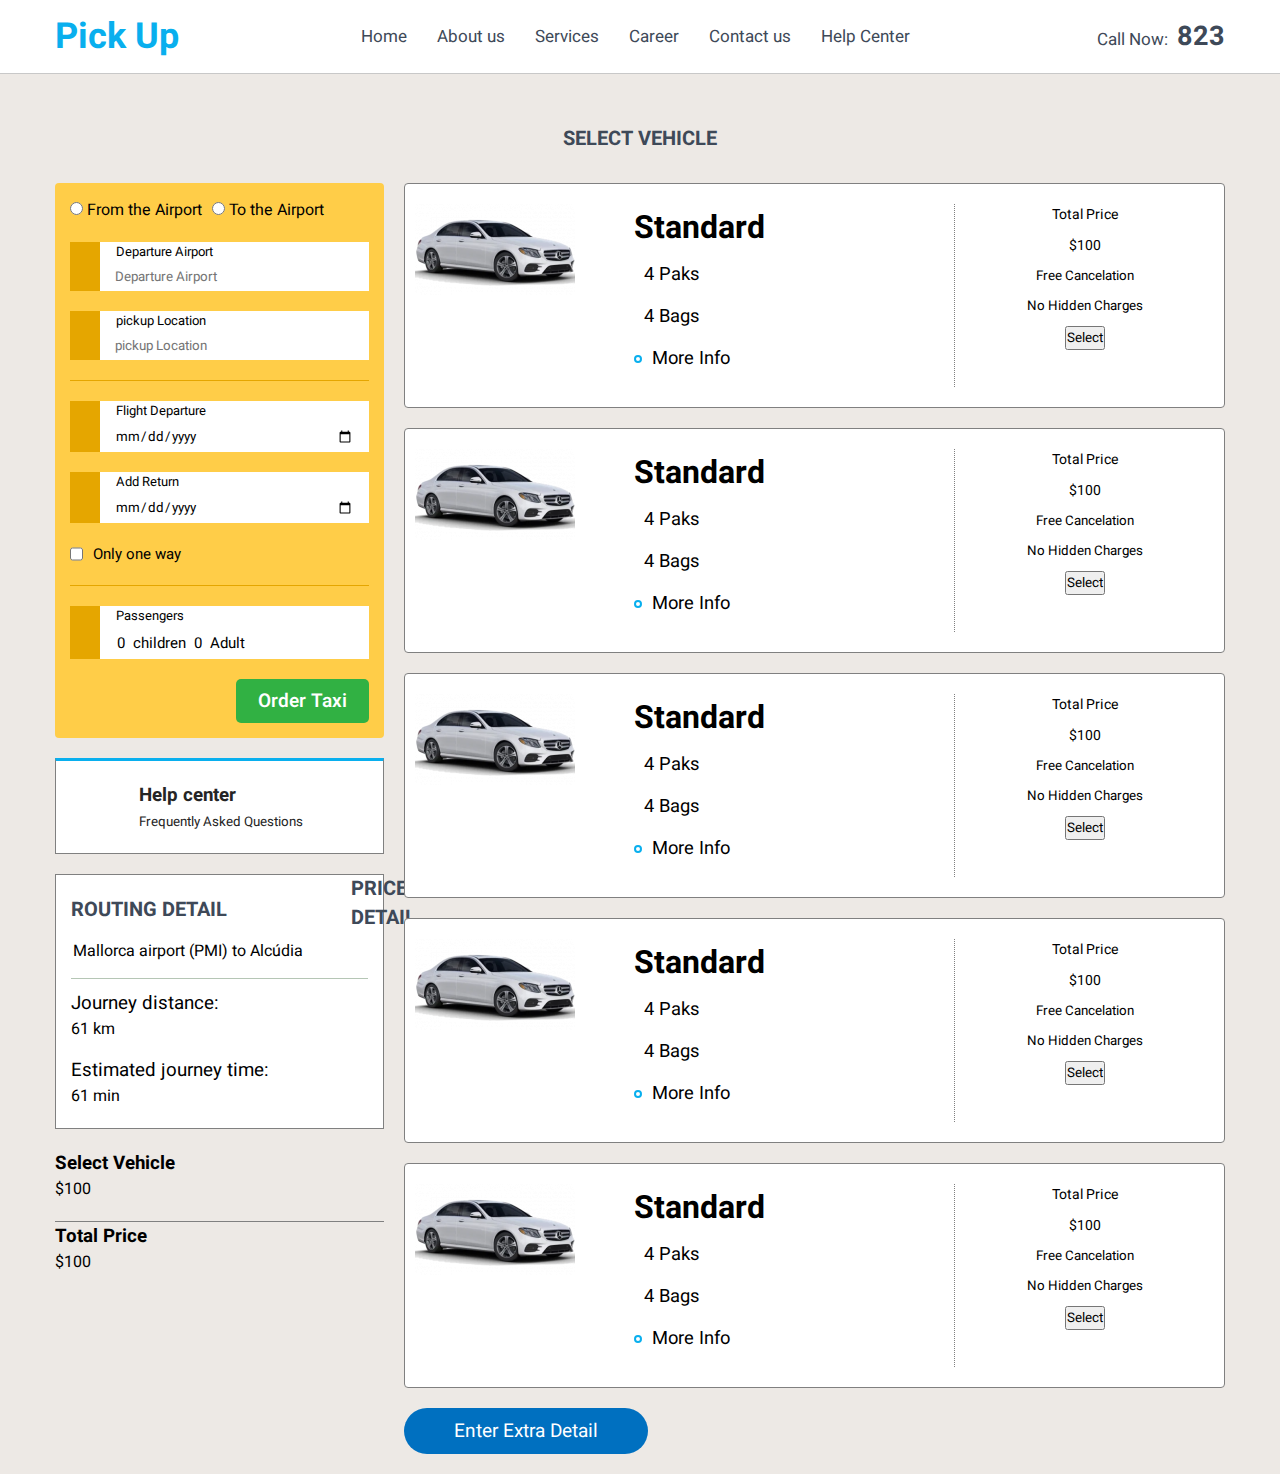
<file: taxi_booking_page_one.html>
<!DOCTYPE html>
<html lang="en">
<head>
    <meta charset="utf-8">
    <meta name="viewport" content="width=device-width, initial-scale=1, shrink-to-fit=no">
    <link rel="stylesheet" type="text/css" href="css/style.css">
    <link rel="stylesheet" type="text/css" href="css/taxi_booking_page_one.css">

      <link rel="stylesheet" href="https://use.fontawesome.com/releases/v5.3.1/css/all.css" integrity="sha384-mzrmE5qonljUremFsqc01SB46JvROS7bZs3IO2EmfFsd15uHvIt+Y8vEf7N7fWAU" crossorigin="anonymous">
      
      <link rel="preconnect" href="https://fonts.googleapis.com">
      <link rel="preconnect" href="https://fonts.gstatic.com" crossorigin>
      <link href="https://fonts.googleapis.com/css2?family=Heebo:wght@100;200;300;400;500;600;700;800;900&display=swap" rel="stylesheet">
   
      <script src="https://ajax.googleapis.com/ajax/libs/jquery/3.5.1/jquery.min.js"></script>
   

    </head>
<body>

    <header>
        <div class="custom_container">
            <div class="header_bar">
                <div class="logo">
                <a href="index.html">Pick Up</a>
                </div>
                <button class="nav_btn open_close_nav" type="button">
                      <i class="fas fa-bars"></i>
                  </button>
                <div class="nav_bar">
                    <ul>
                        <li><a href="index.html">Home</a></li>
                        <li><a href="about_us.html">About us</a></li>
                        <li><a href="services.html">Services</a></li>
                        <li><a href="career.html">Career</a></li>
                        <li><a href="contact_us.html">Contact us</a></li>
                        <li><a href="help.html">Help Center</a></li>
                    </ul>
                </div>
                <div class="call_us">
                    <span><i class="fas fa-phone-volume"></i></span>
                    <small>Call Now:</small>
                    <a href="#">823</a>
                </div>
            </div>
        </div>
    </header> 

<section class="responsive_nav_bar">
    <div class="cancle_nav"><a class="open_close_nav"><i class="fas fa-times"></i></a></div>
    <div class="responsive_nav">
        <ul>
            <li><a href="index.html">Home</a></li>
            <li><a href="about_us.html">About us</a></li>
            <li><a href="services.html">Services</a></li>
            <li><a href="career.html">Career</a></li>
            <li><a href="contact_us.html">Contact us</a></li>
            <li><a href="help.html">Help Center</a></li>
        </ul>
    </div>
    <div class="responsive_call_us">
        <span><i class="fas fa-phone-volume"></i></span>
        <small>Call Now:</small>
        <a href="#">823</a>
    </div>
</section>

<section class="taxi_booking_page_one_body">
<section class="page_one_vehical_selection">
    <div class="custom_container">
        <h2>Select Vehicle</h2>
    <div class="page_one_vehical">
      <div class="page_one_section">
        <form>
            <div class="airport_option">
                <div class="airport_direction">
                <input type="radio" name="airport_ditrection">
                <label>From the Airport</label>
                </div>
                <div class="airport_direction">
                    <input type="radio" name="airport_ditrection">
                    <label>To the Airport</label>
                    </div>
            </div>

            <div class="airport_selection_fileds">
                <div class="airport_fileds">
                    <span><i class="fas fa-map-marker-alt"></i></span>
                    <div class="air_input">
                        <span>Departure Airport</span>
                    <input type="location" placeholder="Departure Airport">
                    </div>               
                 </div>

                 <div class="airport_fileds airport_fileds_border">
                    <span><i class="fas fa-map-marker-alt"></i></span>
                    <div class="air_input">
                        <span>pickup Location</span>
                    <input type="location" placeholder="pickup Location">
                    </div>               
                 </div>

                 <div class="airport_fileds">
                    <span><i class="far fa-calendar-minus"></i></span>
                    <div class="air_input">
                        <span>Flight Departure</span>
                    <input type="date" placeholder="Flight Departure">
                    </div>               
                 </div>

                 <div class="airport_fileds ">
                    <span><i class="far fa-calendar-minus"></i></span>
                    <div class="air_input">
                        <span>Add Return</span>
                    <input type="date" placeholder="Add Return">
                    </div>               
                 </div>

                 <div class="airport_fileds_checkbox airport_fileds_border">
                    <input type="checkbox" >
                    <label>Only one way</label>              
                 </div>

                 <div class="airport_fileds">
                    <span><i class="fas fa-user"></i></span>
                    <div class="air_input">
                        <span>Passengers</span>
                    <div class="page_one_Passengers">
                        <h5>
                            <span>0</span>
                            <span>children</span>
                        </h5>
                        <h5>
                            <span>0</span>
                            <span>Adult</span>
                        </h5>
                    </div>
                    </div>               
                 </div>

                 <div class="booking_page_one_btn">
                     <button type="submit">Order Taxi</button>
                 </div>

            </div>
        </form>
        
        <a class="booking_page_one_hep" href="#">
            <div class="booking_page_one_hepcenter">
               <span><i class="fas fa-info-circle"></i></span>
               <span><h3>Help center</h3><small>Frequently Asked Questions</small></span>
           </div>
         </a>

         <div class="booking_page_one_route_detail">
             <h2>Routing Detail</h2>
             <div class="route_detail"><span>Mallorca airport (PMI)</span><span>to</span><span>Alcúdia</span></div>
             <div class="journy_distance">
                 <h3>Journey distance: </h3>
                 <span>61 km</span> 
                </div>
                <div class="estimated_journy_time">
                    <h3>Estimated journey time:</h3>
                    <span>61 min</span> 
                   </div>
         </div>

         <div class="booking_page_one_price_detail">
            <h2>Price Detail</h2>
            <div class="booking_page_one_total_price total_price_border">
                <h3>Select Vehicle</h3>
                <span>$100</span> 
               </div>
               <div class="booking_page_one_total_price">
                   <h3>Total Price</h3>
                   <span>$100</span> 
                  </div>
        </div>

      </div>
      <div class="page_one_section_two">
        <form>
        <div class="booking_page_one_car_selection">

            <div class="booking_page_one_car_detail">
               <div class="booking_page_one_single_car_detail">
                   <figure><img src="image/standard.png"></figure>
                   <div class="page_one_single_car_detail">
                       <h1>Standard</h1>
                       <span><i class="fas fa-user"></i><small>4 Paks</small></span>
                         <span><i class="fas fa-suitcase-rolling"></i> <small>4 Bags</small></span>
                       <span><i id="single_car_more" class="fas fa-chevron-down"></i><small>More Info</small></span>  
                   </div>
               </div>

            </div>   
            <div class="booking_page_one_car_detail">
                <div class="booking_page_one_car_price_detail">
                <strong>Total Price</strong>
                <strong>$100</strong>
                <small>Free Cancelation</small>
                <small>No Hidden Charges</small>
                <button>Select</button>
                </div>
            </div>   

        </div>  

        <div class="booking_page_one_car_selection">

            <div class="booking_page_one_car_detail">
               <div class="booking_page_one_single_car_detail">
                   <figure><img src="image/standard.png"></figure>
                   <div class="page_one_single_car_detail">
                       <h1>Standard</h1>
                       <span><i class="fas fa-user"></i><small>4 Paks</small></span>
                         <span><i class="fas fa-suitcase-rolling"></i> <small>4 Bags</small></span>
                       <span><i id="single_car_more" class="fas fa-chevron-down"></i><small>More Info</small></span>  
                   </div>
               </div>

            </div>   
            <div class="booking_page_one_car_detail">
                <div class="booking_page_one_car_price_detail">
                <strong>Total Price</strong>
                <strong>$100</strong>
                <small>Free Cancelation</small>
                <small>No Hidden Charges</small>
                <button>Select</button>
                </div>
            </div>   

        </div>  

        <div class="booking_page_one_car_selection">

            <div class="booking_page_one_car_detail">
               <div class="booking_page_one_single_car_detail">
                   <figure><img src="image/standard.png"></figure>
                   <div class="page_one_single_car_detail">
                       <h1>Standard</h1>
                       <span><i class="fas fa-user"></i><small>4 Paks</small></span>
                         <span><i class="fas fa-suitcase-rolling"></i> <small>4 Bags</small></span>
                       <span><i id="single_car_more" class="fas fa-chevron-down"></i><small>More Info</small></span>  
                   </div>
               </div>

            </div>   
            <div class="booking_page_one_car_detail">
                <div class="booking_page_one_car_price_detail">
                <strong>Total Price</strong>
                <strong>$100</strong>
                <small>Free Cancelation</small>
                <small>No Hidden Charges</small>
                <button>Select</button>
                </div>
            </div>   

        </div>  

        <div class="booking_page_one_car_selection">

            <div class="booking_page_one_car_detail">
               <div class="booking_page_one_single_car_detail">
                   <figure><img src="image/standard.png"></figure>
                   <div class="page_one_single_car_detail">
                       <h1>Standard</h1>
                       <span><i class="fas fa-user"></i><small>4 Paks</small></span>
                         <span><i class="fas fa-suitcase-rolling"></i> <small>4 Bags</small></span>
                       <span><i id="single_car_more" class="fas fa-chevron-down"></i><small>More Info</small></span>  
                   </div>
               </div>

            </div>   
            <div class="booking_page_one_car_detail">
                <div class="booking_page_one_car_price_detail">
                <strong>Total Price</strong>
                <strong>$100</strong>
                <small>Free Cancelation</small>
                <small>No Hidden Charges</small>
                <button>Select</button>
                </div>
            </div>   

        </div>  

        <div class="booking_page_one_car_selection">

            <div class="booking_page_one_car_detail">
               <div class="booking_page_one_single_car_detail">
                   <figure><img src="image/standard.png"></figure>
                   <div class="page_one_single_car_detail">
                       <h1>Standard</h1>
                       <span><i class="fas fa-user"></i><small>4 Paks</small></span>
                         <span><i class="fas fa-suitcase-rolling"></i> <small>4 Bags</small></span>
                       <span><i id="single_car_more" class="fas fa-chevron-down"></i><small>More Info</small></span>  
                   </div>
               </div>

            </div>   
            <div class="booking_page_one_car_detail">
                <div class="booking_page_one_car_price_detail">
                <strong>Total Price</strong>
                <strong>$100</strong>
                <small>Free Cancelation</small>
                <small>No Hidden Charges</small>
                <button>Select</button>
                </div>
            </div>   

        </div>  
       </form>

       <div class="page_one_continous_btn">
           <a href="taxi_booking_page_two.html">Enter Extra Detail</a>
       </div>

    </div>
  

    </div>

    </div>
</section>

</section>

<footer>
    <div class="custom_container">
        <h1>We are ready to take your call 24 hours, 7 days!</h1>
        <a href="#"><strong>Call Now: +1 217 636 4160</strong></a>
    </div>
    
    </footer>
    <script src="script/taxi_booking.js"></script>
    
    
    </body>
    </html>
</file>
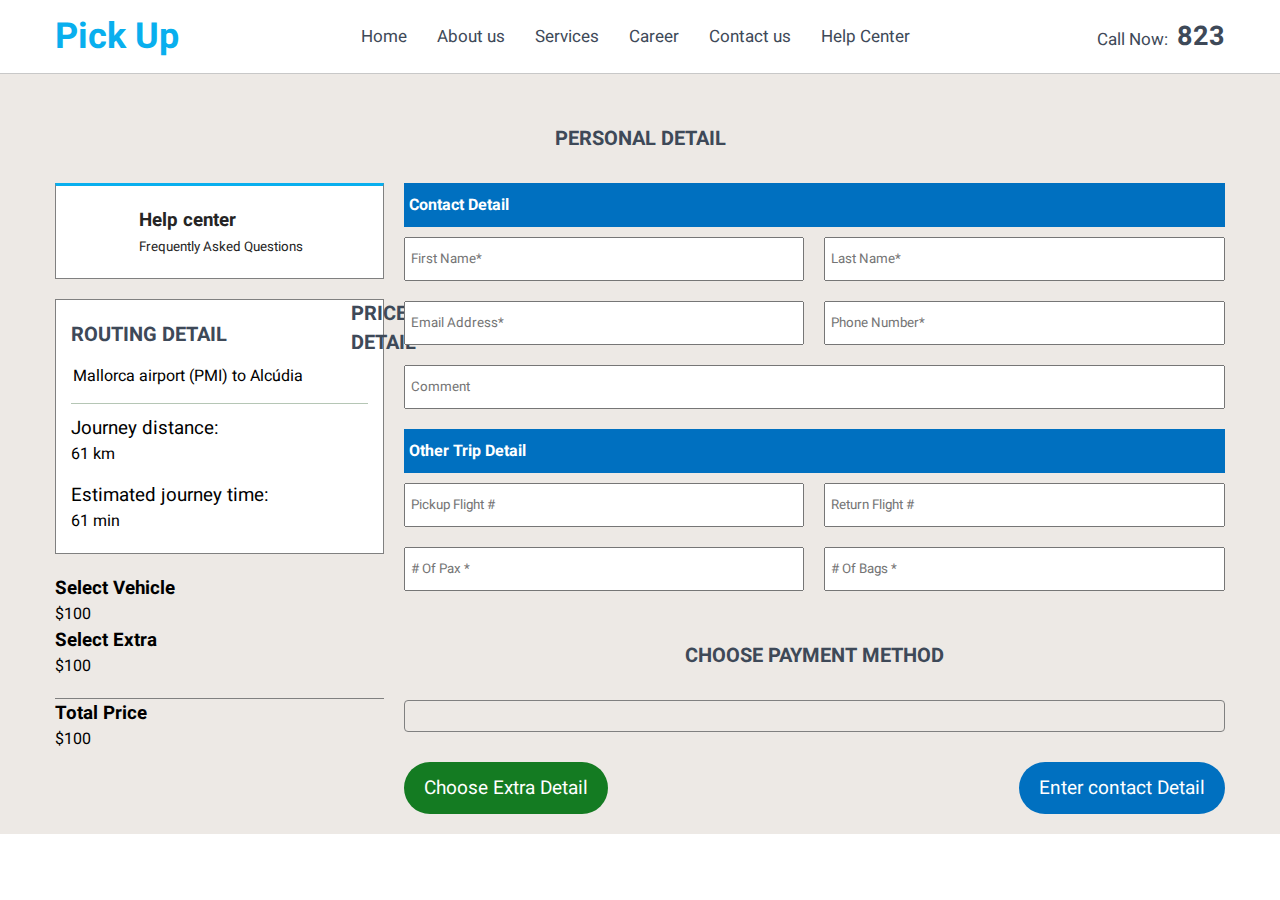
<file: taxi_booking_page_three.html>
<!DOCTYPE html>
<html lang="en">
<head>
    <meta charset="utf-8">
    <meta name="viewport" content="width=device-width, initial-scale=1, shrink-to-fit=no">
    <link rel="stylesheet" type="text/css" href="css/style.css">
    <link rel="stylesheet" type="text/css" href="css/taxi_booking_page_one.css">
    <link rel="stylesheet" type="text/css" href="css/taxi_booking_page_three.css">

      <link rel="stylesheet" href="https://use.fontawesome.com/releases/v5.3.1/css/all.css" integrity="sha384-mzrmE5qonljUremFsqc01SB46JvROS7bZs3IO2EmfFsd15uHvIt+Y8vEf7N7fWAU" crossorigin="anonymous">
      
      <link rel="preconnect" href="https://fonts.googleapis.com">
      <link rel="preconnect" href="https://fonts.gstatic.com" crossorigin>
      <link href="https://fonts.googleapis.com/css2?family=Heebo:wght@100;200;300;400;500;600;700;800;900&display=swap" rel="stylesheet">
   
      <script src="https://ajax.googleapis.com/ajax/libs/jquery/3.5.1/jquery.min.js"></script>
   

    </head>
<body>

    <header>
        <div class="custom_container">
            <div class="header_bar">
                <div class="logo">
                <a href="index.html">Pick Up</a>
                </div>
                <button class="nav_btn open_close_nav" type="button">
                      <i class="fas fa-bars"></i>
                  </button>
                <div class="nav_bar">
                    <ul>
                        <li><a href="index.html">Home</a></li>
                        <li><a href="about_us.html">About us</a></li>
                        <li><a href="services.html">Services</a></li>
                        <li><a href="career.html">Career</a></li>
                        <li><a href="contact_us.html">Contact us</a></li>
                        <li><a href="help.html">Help Center</a></li>
                    </ul>
                </div>
                <div class="call_us">
                    <span><i class="fas fa-phone-volume"></i></span>
                    <small>Call Now:</small>
                    <a href="#">823</a>
                </div>
            </div>
        </div>
    </header> 

<section class="responsive_nav_bar">
    <div class="cancle_nav"><a class="open_close_nav"><i class="fas fa-times"></i></a></div>
    <div class="responsive_nav">
        <ul>
            <li><a href="index.html">Home</a></li>
            <li><a href="about_us.html">About us</a></li>
            <li><a href="services.html">Services</a></li>
            <li><a href="career.html">Career</a></li>
            <li><a href="contact_us.html">Contact us</a></li>
            <li><a href="help.html">Help Center</a></li>
        </ul>
    </div>
    <div class="responsive_call_us">
        <span><i class="fas fa-phone-volume"></i></span>
        <small>Call Now:</small>
        <a href="#">823</a>
    </div>
</section>

<section class="taxi_booking_page_one_body">
<section class="page_one_vehical_selection">
    <div class="custom_container">
        <h2>Personal Detail</h2>
    <div class="page_one_vehical">
      <div class="page_one_section">
       
         <a class="booking_page_one_hep" href="#">
            <div class="booking_page_one_hepcenter">
               <span><i class="fas fa-info-circle"></i></span>
               <span><h3>Help center</h3><small>Frequently Asked Questions</small></span>
           </div>
         </a>

         <div class="booking_page_one_route_detail">
             <h2>Routing Detail</h2>
             <div class="route_detail"><span>Mallorca airport (PMI)</span><span>to</span><span>Alcúdia</span></div>
             <div class="journy_distance">
                 <h3>Journey distance: </h3>
                 <span>61 km</span> 
                </div>
                <div class="estimated_journy_time">
                    <h3>Estimated journey time:</h3>
                    <span>61 min</span> 
                   </div>
         </div>

         <div class="booking_page_one_price_detail">
            <h2>Price Detail</h2>
            <div class="booking_page_one_total_price">
                <h3>Select Vehicle</h3>
                <span>$100</span> 
               </div>
               <div class="booking_page_one_total_price total_price_border">
                <h3>Select Extra</h3>
                <span>$100</span> 
               </div>
               <div class="booking_page_one_total_price">
                   <h3>Total Price</h3>
                   <span>$100</span> 
                  </div>
        </div>

      </div>
      <div class="page_three_section_two">
        <form>
            <div class="page_three_contact_detail">
              <div class="page_three_contact_header"><h4>Contact Detail</h4></div>  
             <div class="page_three_personal_detail">
                <div class="personal_detail_fields">
                    <input type="text" Placeholder="First Name*">
                </div>
                <div class="personal_detail_fields">
                    <input type="text" Placeholder="Last Name*">
                </div>
                <div class="personal_detail_fields">
                    <input type="email" Placeholder="Email Address*">
                </div>
                <div class="personal_detail_fields">
                    <input type="number" Placeholder="Phone Number*">
                </div>
             </div>
             <div class="personal_detail_comment">
                <input type="text" Placeholder="Comment">
             </div>
            </div>

            <div class="page_three_contact_detail">
                <div class="page_three_contact_header"><h4>Other Trip Detail</h4></div>  
               <div class="page_three_personal_detail">
                  <div class="personal_detail_fields">
                      <input type="text" Placeholder="Pickup Flight #">
                  </div>
                  <div class="personal_detail_fields">
                      <input type="text" Placeholder="Return Flight #">
                  </div>
                  <div class="personal_detail_fields">
                      <input type="text" Placeholder="# Of Pax *">
                  </div>
                  <div class="personal_detail_fields">
                      <input type="text" Placeholder="# Of Bags *">
                  </div>
               </div>
              </div>
        </form>
          
       <div class="page_three_payment_method">
          <h2>Choose Payment Method</h2>
          <span><i class="fab fa-cc-stripe"></i></span>
       </div>

       <div class="page_three_continuous_btn">
        <div class="back"><a href="taxi_booking_page_two.html">Choose Extra Detail</a></div>
        <div class="next"><a href="taxi_booking_conformation.html">Enter contact Detail</a></div>
    </div>

    </div>
  

    </div>

    </div>
</section>

</section>

<footer>
    <div class="custom_container">
        <h1>We are ready to take your call 24 hours, 7 days!</h1>
        <a href="#"><strong>Call Now: +1 217 636 4160</strong></a>
    </div>
    
    </footer>
    <script src="script/taxi_booking.js"></script>
    
    
    </body>
    </html>
</file>
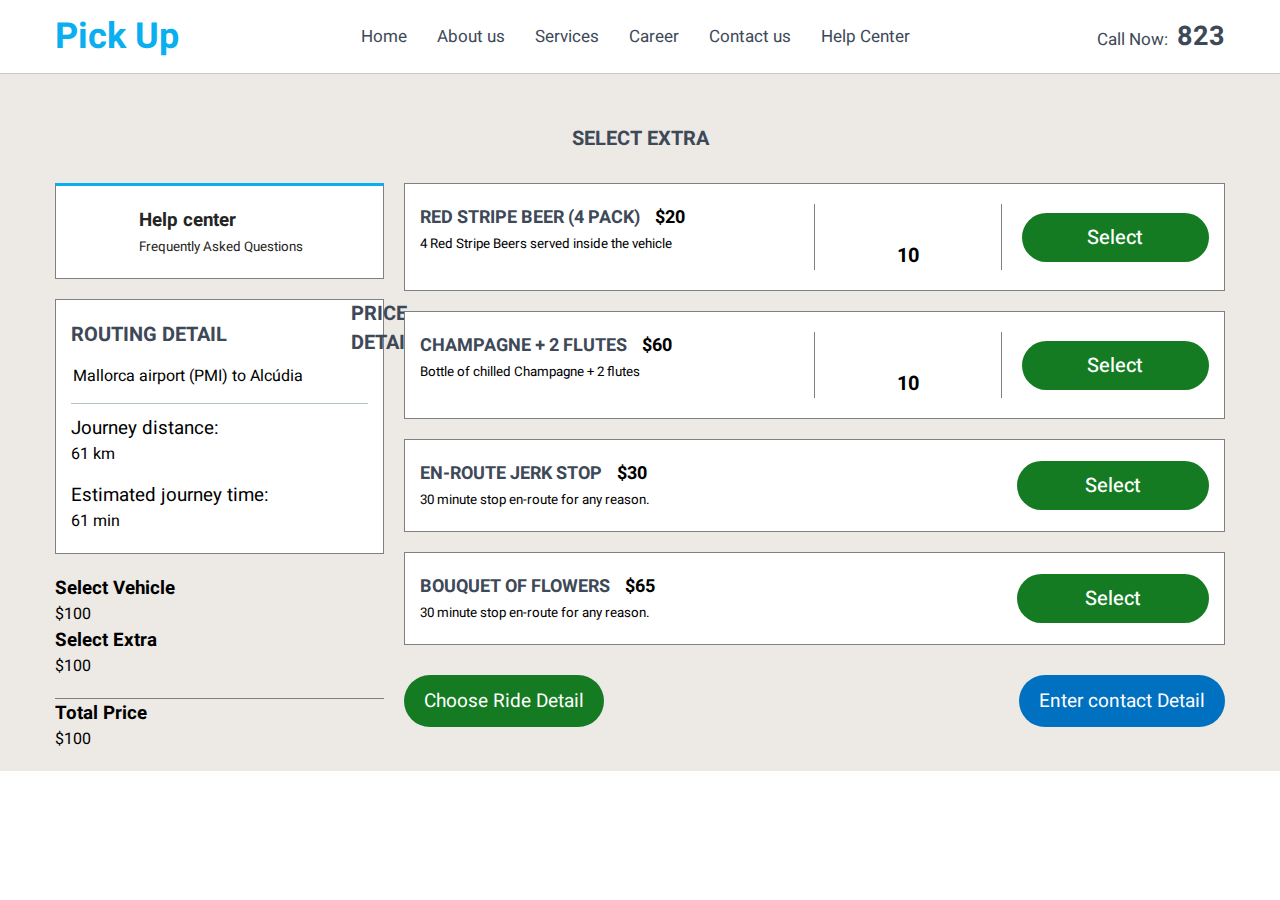
<file: taxi_booking_page_two.html>
<!DOCTYPE html>
<html lang="en">
<head>
    <meta charset="utf-8">
    <meta name="viewport" content="width=device-width, initial-scale=1, shrink-to-fit=no">
    <link rel="stylesheet" type="text/css" href="css/style.css">
    <link rel="stylesheet" type="text/css" href="css/taxi_booking_page_one.css">
    <link rel="stylesheet" type="text/css" href="css/taxi_booking_page_two.css">

      <link rel="stylesheet" href="https://use.fontawesome.com/releases/v5.3.1/css/all.css" integrity="sha384-mzrmE5qonljUremFsqc01SB46JvROS7bZs3IO2EmfFsd15uHvIt+Y8vEf7N7fWAU" crossorigin="anonymous">
      
      <link rel="preconnect" href="https://fonts.googleapis.com">
      <link rel="preconnect" href="https://fonts.gstatic.com" crossorigin>
      <link href="https://fonts.googleapis.com/css2?family=Heebo:wght@100;200;300;400;500;600;700;800;900&display=swap" rel="stylesheet">
   
      <script src="https://ajax.googleapis.com/ajax/libs/jquery/3.5.1/jquery.min.js"></script>
   

    </head>
<body>

    <header>
        <div class="custom_container">
            <div class="header_bar">
                <div class="logo">
                <a href="index.html">Pick Up</a>
                </div>
                <button class="nav_btn open_close_nav" type="button">
                      <i class="fas fa-bars"></i>
                  </button>
                <div class="nav_bar">
                    <ul>
                        <li><a href="index.html">Home</a></li>
                        <li><a href="about_us.html">About us</a></li>
                        <li><a href="services.html">Services</a></li>
                        <li><a href="career.html">Career</a></li>
                        <li><a href="contact_us.html">Contact us</a></li>
                        <li><a href="help.html">Help Center</a></li>
                    </ul>
                </div>
                <div class="call_us">
                    <span><i class="fas fa-phone-volume"></i></span>
                    <small>Call Now:</small>
                    <a href="#">823</a>
                </div>
            </div>
        </div>
    </header> 

<section class="responsive_nav_bar">
    <div class="cancle_nav"><a class="open_close_nav"><i class="fas fa-times"></i></a></div>
    <div class="responsive_nav">
        <ul>
            <li><a href="index.html">Home</a></li>
            <li><a href="about_us.html">About us</a></li>
            <li><a href="services.html">Services</a></li>
            <li><a href="career.html">Career</a></li>
            <li><a href="contact_us.html">Contact us</a></li>
            <li><a href="help.html">Help Center</a></li>
        </ul>
    </div>
    <div class="responsive_call_us">
        <span><i class="fas fa-phone-volume"></i></span>
        <small>Call Now:</small>
        <a href="#">823</a>
    </div>
</section>

<section class="taxi_booking_page_one_body">
<section class="page_one_vehical_selection">
    <div class="custom_container">
        <h2>Select Extra</h2>
    <div class="page_one_vehical">
      <div class="page_one_section">
        <a class="booking_page_one_hep" href="#">
            <div class="booking_page_one_hepcenter">
               <span><i class="fas fa-info-circle"></i></span>
               <span><h3>Help center</h3><small>Frequently Asked Questions</small></span>
           </div>
         </a>
         <div class="booking_page_one_route_detail">
             <h2>Routing Detail</h2>
             <div class="route_detail"><span>Mallorca airport (PMI)</span><span>to</span><span>Alcúdia</span></div>
             <div class="journy_distance">
                 <h3>Journey distance: </h3>
                 <span>61 km</span> 
                </div>
                <div class="estimated_journy_time">
                    <h3>Estimated journey time:</h3>
                    <span>61 min</span> 
                   </div>
         </div>

         <div class="booking_page_one_price_detail">
            <h2>Price Detail</h2>
            <div class="booking_page_one_total_price">
                <h3>Select Vehicle</h3>
                <span>$100</span> 
               </div>
               <div class="booking_page_one_total_price total_price_border">
                <h3>Select Extra</h3>
                <span>$100</span> 
               </div>
               <div class="booking_page_one_total_price">
                   <h3>Total Price</h3>
                   <span>$100</span> 
                  </div>
        </div>
      </div>

      <div class="page_two_section_two">
        
        <form>
            <div class="page_two_extra_detail">
               <div class="page_two_extra">
                   <span><h2>Red Stripe Beer (4 pack) </h2><strong>$20 </strong></span>
                   <small>4 Red Stripe Beers served inside the vehicle </small>
               </div>
               <div class="page_two_extra_quantity">
                <span>
                    <i class="far fa-plus-square"></i>
                    <i class="far fa-minus-square"></i>
                 </span> 
                <strong>10</strong>
                 
              </div>
              <div class="extra_select_btn">
                  <button>Select</button>
              </div>
            </div>

            <div class="page_two_extra_detail">
                <div class="page_two_extra">
                    <span><h2>Champagne + 2 Flutes </h2><strong>$60</strong></span>
                    <small>Bottle of chilled Champagne + 2 flutes </small>
                </div>
                <div class="page_two_extra_quantity">
                 <span>
                     <i class="far fa-plus-square"></i>
                     <i class="far fa-minus-square"></i>
                  </span> 
                 <strong>10</strong>
                  
               </div>
               <div class="extra_select_btn">
                   <button>Select</button>
               </div>
             </div>

             <div class="page_two_extra_detail_parttwo">
                <div class="page_two_extra">
                    <span><h2>En-route Jerk Stop  </h2><strong>$30 </strong></span>
                    <small>30 minute stop en-route for any reason. </small>
                </div>
               <div class="extra_select_btn">
                   <button>Select</button>
               </div>
             </div>

             <div class="page_two_extra_detail_parttwo">
                <div class="page_two_extra">
                    <span><h2>Bouquet of Flowers  </h2><strong>$65 </strong></span>
                    <small>30 minute stop en-route for any reason.  </small>
                </div>
               <div class="extra_select_btn">
                   <button>Select</button>
               </div>
             </div>
        </form>

        <div class="continuous_btn">
            <div class="back"><a href="taxi_booking_page_one.html">Choose Ride Detail</a></div>
            <div class="next"><a href="taxi_booking_page_three.html">Enter contact Detail</a></div>
        </div>

    </div>
  

    </div>

    </div>
</section>

</section>

<footer>
    <div class="custom_container">
        <h1>We are ready to take your call 24 hours, 7 days!</h1>
        <a href="#"><strong>Call Now: +1 217 636 4160</strong></a>
    </div>
    
    </footer>
    <script src="script/taxi_booking.js"></script>
    
    
    </body>
    </html>
</file>
<file: css/style.css>
*{
    -web-kit-box-sizing: border-box;
    -moz-box-sizing: border-box;
    box-sizing:border-box;
   padding:0px;
   margin:0px;
   font-family: 'Heebo', sans-serif;
}
   html {
     scroll-behavior: smooth;
    }
   body{
       float: left;
       width: 100%;
       margin:0px;
   }
   .custom_container{
       max-width: 1170px;
       margin: 0px auto;
    }
/* Header style start */
header{
    float: left;
    width: 100%;
    border-bottom: 1px solid #c8c8c8;
    padding: 10px 10px;
    position: relative;
    }
    .header_bar{
        display: flex;
    justify-content: space-between;
    width: 100%;
    align-items: center;
    }
    .header_bar .logo a{
        font-size: 36px;
        color: #09afee;
        text-decoration: none;
        font-weight: bold;
    }

    .header_bar .nav_bar ul{
        display: flex;
        justify-content: space-between;
        margin:0px;
    }
    .header_bar .nav_bar ul li{
        list-style: none;
        padding:0px 15px;
    }
    .header_bar .nav_bar ul li a{
        font-size: 17px;
        color: #3e4958;
        font-weight: normal;
        padding: 0px;
        font-weight: normal;
        cursor: pointer;
        transition: all 0.4s ease-in-out;
        text-decoration: none;
    }
    .header_bar .nav_bar ul li a:hover{
        color: #09afee;
        transition: all 0.4s ease-in-out;
    }
    .header_bar .call_us span i{
        color: #3e4958;
        font-size: 26px;
        transform: rotate(-28deg);
    }
    .header_bar .call_us small{
        color: #3e4958;
        padding: 0px 5px;
        font-size: 17px;
        font-weight: normal;
    }
    .header_bar .call_us a{
        color: #3e4958;
        text-decoration: none;
        font-size: 27px;
        font-weight: bold;
        transition: all 0.4s ease-in-out;
    }
    .header_bar .call_us a:hover{
        color: #09afee;
        transition: all 0.4s ease-in-out;
    }

    .header_bar .nav_btn{
        display: none;
        background: none;
        border: 2px solid #3e4958;
        padding: 8px 11px;
        transition: all 0.4s ease-in-out;
        cursor: pointer;
        line-height: 1px;
    }
    .header_bar .nav_btn:hover{
        border: 2px solid #09afee;
        transition: all 0.4s ease-in-out;
    }
    .header_bar .nav_btn:hover i{
        color: #09afee;
       transition: all 0.4s ease-in-out;
    }
    .header_bar .nav_btn i{
        font-size: 20px;
        color: #3e4958;
    transition: all 0.4s ease-in-out;
    }
    .responsive_nav_bar{
    float: left;
    position: absolute;
    width: 100%;
    height: 100vh;
    background: rgba(255,255,255, 1);
    left: 0px;
    top: 0px;
    padding: 30px 20px;
    display: none;
    z-index: 9999;
    }
    .responsive_nav_bar.responsive_bar{
        display: block;
      
         animation: fadeIn ease 0.5s;
        -webkit-animation: fadeIn ease 0.5s;
        -moz-animation: fadeIn ease 0.5s;
        -o-animation: fadeIn ease 0.5s;
        -ms-animation: fadeIn ease 0.5s;
      }
      
      @keyframes fadeIn {
        0% {
          opacity:0;
        }
        100% {
          opacity:1;
        }
      }
      
      @-moz-keyframes fadeIn {
        0% {
          opacity:0;
        }
        100% {
          opacity:1;
        }
      }
      
      @-webkit-keyframes fadeIn {
        0% {
          opacity:0;
        }
        100% {
          opacity:1;
        }
      }
      
      @-o-keyframes fadeIn {
        0% {
          opacity:0;
        }
        100% {
          opacity:1;
        }
      }
      
      @-ms-keyframes fadeIn {
        0% {
          opacity:0;
        }
        100% {
          opacity:1;
      }
      }
    .cancle_nav{
        float:left;
        width: 100%;
        margin-bottom: 10px;
        text-align: right;
    }
    .cancle_nav a{
      text-decoration: none;
      color: #3e4958;
      font-size: 25px;
      cursor: pointer;
    }
    .responsive_nav ul{
        display: flex;
        flex-direction: column;
       
        width: 100%;
    }
    .responsive_nav ul li{
        list-style: none;
        width: 100%;
        display: block;
        padding: 10px 0px;
    }
    .responsive_nav ul li a{
        font-size: 17px;
        color: #3e4958;
        font-weight: normal;
        padding: 0px;
        font-weight: normal;
        cursor: pointer;
        transition: all 0.4s ease-in-out;
        text-decoration: none;
        
       
    }
    .responsive_nav ul li a:hover{
        color: #09afee;
        transition: all 0.4s ease-in-out;
    }
    .responsive_nav_bar .responsive_call_us{
       display: flex;
       justify-content: center;
       align-items: center;
       width: 100%;
    }
    .responsive_nav_bar .responsive_call_us span i{
        color: #3e4958;
        font-size: 26px;
        transform: rotate(-28deg);
    }
    .responsive_nav_bar .responsive_call_us small{
        color: #3e4958;
        padding: 0px 5px;
        font-size: 17px;
        font-weight: normal;
    }
    .responsive_nav_bar .responsive_call_us a{
        color: #3e4958;
        text-decoration: none;
        font-size: 27px;
        font-weight: bold;
        transition: all 0.4s ease-in-out;
    }
    .responsive_nav_bar .responsive_call_us a:hover{
        color: #09afee;
        transition: all 0.4s ease-in-out;
    }
    /* Header style End  */

    .banner{
        background-image: url(../image/banner.webp);
        float: left;
        width: 100%;
        background-attachment: fixed;
        margin-bottom: 30px;
    }
.banner_data{
    display: flex;
    flex-direction: column;
    justify-content: center;
    margin:30px 0px;
    padding: 0px 10px;
}
.banner_data .banner_text{
display: flex;
flex-direction: column;
width: 100%;
margin-bottom: 30px;
} 
.banner_data .banner_text h1{
    font-size: 48px;
font-weight: normal;
font-style: normal;
line-height: 1.2em;
color: #ffffff;
}
.banner_data .banner_text h2{
    font-size: 72px;
    font-weight: bold;
    font-style: normal;
    line-height: 1.2em;
color: #09afee;
}
.banner_data .banner_text h3{
    font-size: 24px;
    font-weight: normal;
    font-style: normal;
    line-height: 1.2em;
color: #ffffff;
} 
.booking_detail{
    float: left;
    width: 100%;
    background-color: #ffda47;
    padding: 15px 10px;
    border-radius: 4px;
}
.booking_detail form .booking_info{
    display: grid; 
    grid-template-columns: 1fr 1fr; 
    grid-template-rows: auto; 
    gap: 10px 10px; 
    grid-template-areas: 
      ". ."; 
position: relative;
}
.banner_booking_first_child{
    margin-bottom:10px ;
}
.change_banner_layout{
    margin-bottom: 10px;
    position: relative;
    display: grid;
    grid-template-columns: 1fr 1fr;
    grid-template-rows: auto;
    gap: 10px 10px;
    grid-template-areas: ". .";
}

.booking_detail form .change_banner_layout .booking_fields{
    position: relative;
    width: 100%;
    background-color: #fff;
}
.booking_detail form .change_banner_layout .booking_fields i{
    position: absolute;
    top: 18px;
    left: 15px;
    font-size: 20px;
    color: #09afee;
    z-index: 1;
}
.rotate_icon{
    transform: rotate(-26deg);
}
.booking_detail form .change_banner_layout .booking_fields .time_date_input{
display: flex;
justify-content: space-between;
}
.booking_detail form .change_banner_layout .booking_fields input{
    font-size: 15px;
    font-weight: normal;
    font-style: normal;
    padding: 22px 0px 0px 41px !important;
    background-color: #ffff;
    color: #3e4958;
    border-style: solid;
    border-width: 1px 1px 1px 1px;
    border-color: #ffffff;
    width: 100%;
    outline: none;
     border-radius: 4px;
     height: 55px;
}
.booking_detail form .change_banner_layout .booking_fields  #time{
   
    width: 70px;
    padding: 0px
}
.booking_detail form .change_banner_layout .booking_fields input::placeholder{
    color: #3e4958;
}
.interchange_arrow{
    position:absolute;
   z-index: 999;
   right: 48.4%;
top: 0%;
}
.interchange_arrow i{
    width: 35px;
    height: 35px;
    color: #09afee;
border: 1px solid #09afee;
border-radius: 50px 50px 50px 50px;
display: flex;
align-items: center;
text-align: center;
justify-content: center;
 cursor: pointer;
font-size: 20px;
}
.flight_departure_date{
display:block ;
}
.departure_date{
    display:none;
    }
.flight_Arival_date{
    display: none;
}
.Arival_date{
display: block;
}
.departure_airport{
display: block;
}
.departure{
display: none;
}
.Arival_airport{
display: none;
}
.arival{
    display: block;
}
.booking_detail form .booking_info .booking_fields{
    position: relative;

}
.booking_detail form .booking_info .booking_fields i{
    position: absolute;
    top: 18px;
    left: 15px;
    font-size: 20px;
    color: #09afee;
    z-index: 1;
}
.rotate_icon{
    transform: rotate(-26deg);
}
.booking_detail form .booking_info .booking_fields input{
    font-size: 15px;
    font-weight: normal;
    font-style: normal;
    padding: 15px 0px 14px 41px;
    background-color: #ffffff;
    color: #3e4958;
    border-style: solid;
    border-width: 1px 1px 1px 1px;
    border-color: #ffffff;
    width: 100%;
    outline: none;
    border-radius: 4px;
}
.booking_detail form .booking_info .booking_fields input::placeholder{
    color: #3e4958;
}

.booking_detail form .booking_info .booking_fields .quantites{
    font-size: 15px;
    font-weight: normal;
    font-style: normal;
    padding: 15px 0px 14px 41px;
    background-color: #ffffff;
    color: #3e4958;
    border-style: solid;
    border-width: 1px 1px 1px 1px;
    border-color: #ffffff;
    width: 100%;
    outline: none;
  position: relative;
  cursor: pointer;
  border-radius: 4px;
}
.quantites h5{

 font-size: 15px;
 margin: 0px;
 display: inline;
}
.quantites span{
    padding: 0px 10px;
}
.quantites i{
    position: unset !important;
}
.quantites_box{
position: absolute;
top: 112%;
background: #ece8e8;
width: 100%;
left: 0px;
padding: 20px 20px;
display: none;
z-index: 99;
}
.children h3{
    margin: 0px;
    font-size: 21px;
    line-height: 18px;
}
.single_box{
    display: flex;
    justify-content: space-between;
    align-items: center;
    margin-bottom: 15px;
}
.single_box .icon_section i{
position: unset !important;
}

.passenger_quantities{
display: block;
}


/* .booking_btn{
    display: flex;
    width: 100%;
    justify-content: center;
    align-items: center;
} */
.booking_fields button{
    /* 

font-size: 18px;
font-weight: 500;
text-transform: none;
font-style: normal;
letter-spacing: 0px;
border: none;
padding: 13px 24px;
cursor: pointer;
width: 100%; */
color: #ffffff;
background-color: #09afee;
font-size: 22px;
    font-weight: normal;
    font-style: normal;
    padding: 12px 0px 9px 0px;
    border-style: solid;
    border-width: 1px 1px 1px 1px;
    border:none;
    width: 100%;
    outline: none;
    border-radius: 4px;
}

.google_review_section{
float: left;
width: 100%;
margin-bottom: 50px;
padding: 0px 10px;
}
.google_review_section .google_review{
display: flex;
width: 100%;
flex-direction: column;
justify-content: center;
text-align: center;
}
.google_review_section .google_review figure{
    margin-bottom: 15px;
}
.google_review_section .google_review figure img{
    width: 150px;
}
.google_review_section .google_review .review_start{
    display: flex;
    justify-content: center;
}
.google_review_section .google_review .review_start i{
color: yellow;
padding: 0px 8px;
font-size: 23px;
}

.why_book_us{
    float: left;
    width: 100%;
    margin-bottom: 30px;
    padding: 0px 10px;
}
.why_book_us h2{
    display: flex;
    justify-content: center;
    width: 100%;
    align-items: center;
    font-size: 27px;
    color: #45423c;
    margin-bottom: 30px;
}

.why_book_us .books_us_detali{
    display: grid;
    grid-template-columns: auto auto;
    gap: 20px 20px;

}
.why_book_us .books_us_detali .book_us{
    background-color: #fff;
    border: 1px solid #d8d8d8;
    padding: 16px;
}
.why_book_us .books_us_detali .book_us .book_us_specs_section_one{
display: flex;
flex-direction: column;
}
.why_book_us .books_us_detali .book_us .book_us_specs_section_one span{
padding: 10px 0px;
}
.why_book_us .books_us_detali .book_us .book_us_specs_section_one span i{
    color: #31b143;
}

.why_book_us .books_us_detali .book_us .book_us_specs_section_one span small{
    font-size: 12px;
    color: #45423c;
    padding: 0px 10px;
    font-weight: 400;
    text-transform: uppercase;
}
.book_us_specs_section_two{
/* display:flex;
justify-content: space-between;
align-items: center;
height: 100%;
text-align: center; */
text-align: center;
display: grid;
grid-template-columns: auto auto auto auto;
gap: 20px 15px;
height: 100%;
align-content: center;
}
.book_us_specs_section_two span h3{
    font-size: 25px;
    color: #45423c;
    margin-bottom: 10px;
}
.book_us_specs_section_two span p{
    font-size: 14px;
}
.book_us_specs_section_two span i{
color: #09afee;
font-size: 40px;
margin-bottom: 10px;
}

.our_fleet{
    float: left;
    width: 100%;
    margin-bottom: 30px;
    padding: 30px 10px;
    background-color: #f7f7f7;
}
.our_fleet h2{
    display: flex;
    justify-content: center;
    width: 100%;
    align-items: center;
    font-size: 27px;
    color: #45423c;
    margin-bottom: 30px;
}
.fleet_services{
display: grid;
grid-template-columns: 1fr 1fr 1fr 1fr 1fr 1fr;
grid-template-areas: ". . . . . .";
grid-template-rows: auto;
gap: 40px 45px;
text-align: center;
}

.single_service figure{
    margin-bottom: 20px;
   width: 100%;    
}
    .single_service figure img{
        width: 100%;
        height: 100px;
    }
    .single_service h3{
        margin-bottom: 10px;
        color: #45423c;
        font-size: 26px;    
    }
    .single_service h4{
        margin-bottom: 10px;
        color: #54b3d7;
        font-size: 16px;
        
    }

    .our_services_section{
        float: left;
        width: 100%;
        margin-bottom: 30px;
        padding: 0px 10px;
    }
    .our_services_section h2{
        display: flex;
        justify-content: center;
        width: 100%;
        align-items: center;
        font-size: 27px;
        color: #45423c;
        margin-bottom: 50px;
    }
    .our_services{
        display: grid;
        grid-template-columns: 1fr 1fr 1fr 1fr;
        grid-template-rows: auto;
        gap: 60px 20px;
        grid-template-areas: ". . . .";
        text-align: center;
        margin-bottom: 30px;
    }

    .offer_service i{
        font-size: 50px;
      margin-bottom: 25px;
      color: #54b3d7;
    } 
    .order_btn_section{
float: left;
width: 100%;    
padding: 0px 10px;
margin-bottom: 30px;
}
.our_services_section .our_services .offer_service h2{
    font-size: 27px;
    color: #45423c;
    margin-bottom:0px;
}
.order_btn_section .order_btn{
    display: flex;
    justify-content: center;
    align-items: center;
}
.order_btn_section .order_btn a{
    background-color: #09afee;
color: #ffffff;
font-size: 18px;
font-weight: 500;
text-transform: none;
font-style: normal;
letter-spacing: 0px;
border: none;
padding: 13px 24px;
cursor: pointer;
text-decoration: none;
}

.experience_section{
    float: left;
    width: 100%;
    margin-bottom: 30px;
    padding: 30px 10px;
    background-color: #ffcd48;
}
.experience_section h2{
    display: flex;
    justify-content: center;
    width: 100%;
    align-items: center;
    font-size: 27px;
    color: #45423c;
    margin-bottom: 30px;
    text-align: center;
}
.our_experience{
    display: flex;
    justify-content: space-between;
    justify-content: center;
    align-items: center;
    width: 100%;
}
.experience {
    padding: 0px 15px;
    width:100%;
    text-align: center;
}
.experience i {
    font-size: 50px;
    margin-bottom: 25px;
    color: #fff;
}
.experience h3{
    color: #fff;
    font-size: 21.875px;
    margin-bottom: 10px;
    font-weight: bold;

}

.experience h4{
    font-size: 14px;
    color: #45423c;
    line-height: 1.25;
}

/* testamonial slider */
.testim {
    width: 100%;
 float: left;
}

.testim .wrap {
position: relative;
width: 100%;
max-width: 1020px;
padding: 40px 20px;
margin: auto;
}

.testim .arrow {
display: block;
position: absolute;
color: #333;
cursor: pointer;
font-size: 2em;
top: 50%;
-webkit-transform: translateY(-50%);
    -ms-transform: translateY(-50%);
    -moz-transform: translateY(-50%);
    -o-transform: translateY(-50%);
    transform: translateY(-50%);
-webkit-transition: all .3s ease-in-out;    
-ms-transition: all .3s ease-in-out;    
-moz-transition: all .3s ease-in-out;    
-o-transition: all .3s ease-in-out;    
transition: all .3s ease-in-out;
padding: 5px;
z-index: 22222222;
}

.testim .arrow:before {
    cursor: pointer;
}

.testim .arrow:hover {
color: #09afee;
}


.testim .arrow.left {
left: 70px;
}

.testim .arrow.right {
right: 70px;
}

.testim .dots {
text-align: center;
position: absolute;
width: 100%;
bottom: 60px;
left: 0;
display: block;
z-index: 3333;
    height: 12px;
}

.testim .dots .dot {
list-style-type: none;
display: inline-block;
width: 12px;
height: 12px;
border-radius: 50%;
border: 1px solid #09afee;
margin: 0 10px;
cursor: pointer;
-webkit-transition: all .5s ease-in-out;    
-ms-transition: all .5s ease-in-out;    
-moz-transition: all .5s ease-in-out;    
-o-transition: all .5s ease-in-out;    
transition: all .5s ease-in-out;
    position: relative;
}

.testim .dots .dot.active,
.testim .dots .dot:hover {
background: #09afee;
border-color: #09afee;
}

.testim .dots .dot.active {
-webkit-animation: testim-scale .5s ease-in-out forwards;   
-moz-animation: testim-scale .5s ease-in-out forwards;   
-ms-animation: testim-scale .5s ease-in-out forwards;   
-o-animation: testim-scale .5s ease-in-out forwards;   
animation: testim-scale .5s ease-in-out forwards;   
}

.testim .cont {
position: relative;
    overflow: hidden;
}

.testim .cont > div {
text-align: center;
position: absolute;
top: 0;
left: 0;
padding: 0 0 70px 0;
opacity: 0;
}

.testim .cont > div.inactive {
opacity: 1;
}


.testim .cont > div.active {
position: relative;
opacity: 1;
}


.testim .cont div .img img {
display: block;
width: 100px;
height: 100px;
margin: auto;
border-radius: 50%;
}

.testim .cont div h2 {
color: #09afee;
font-size: 1em;
margin: 15px 0;
}

.testim .cont div p {
font-size: 1.15em;
color: #333;
width: 70%;
margin: auto;
}

.testim .cont div.active .img img {
-webkit-animation: testim-show .5s ease-in-out forwards;            
-moz-animation: testim-show .5s ease-in-out forwards;            
-ms-animation: testim-show .5s ease-in-out forwards;            
-o-animation: testim-show .5s ease-in-out forwards;            
animation: testim-show .5s ease-in-out forwards;            
}

.testim .cont div.active h2 {
-webkit-animation: testim-content-in .4s ease-in-out forwards;    
-moz-animation: testim-content-in .4s ease-in-out forwards;    
-ms-animation: testim-content-in .4s ease-in-out forwards;    
-o-animation: testim-content-in .4s ease-in-out forwards;    
animation: testim-content-in .4s ease-in-out forwards;    
}

.testim .cont div.active p {
-webkit-animation: testim-content-in .5s ease-in-out forwards;    
-moz-animation: testim-content-in .5s ease-in-out forwards;    
-ms-animation: testim-content-in .5s ease-in-out forwards;    
-o-animation: testim-content-in .5s ease-in-out forwards;    
animation: testim-content-in .5s ease-in-out forwards;    
}

.testim .cont div.inactive .img img {
-webkit-animation: testim-hide .5s ease-in-out forwards;            
-moz-animation: testim-hide .5s ease-in-out forwards;            
-ms-animation: testim-hide .5s ease-in-out forwards;            
-o-animation: testim-hide .5s ease-in-out forwards;            
animation: testim-hide .5s ease-in-out forwards;            
}

.testim .cont div.inactive h2 {
-webkit-animation: testim-content-out .4s ease-in-out forwards;        
-moz-animation: testim-content-out .4s ease-in-out forwards;        
-ms-animation: testim-content-out .4s ease-in-out forwards;        
-o-animation: testim-content-out .4s ease-in-out forwards;        
animation: testim-content-out .4s ease-in-out forwards;        
}

.testim .cont div.inactive p {
-webkit-animation: testim-content-out .5s ease-in-out forwards;    
-moz-animation: testim-content-out .5s ease-in-out forwards;    
-ms-animation: testim-content-out .5s ease-in-out forwards;    
-o-animation: testim-content-out .5s ease-in-out forwards;    
animation: testim-content-out .5s ease-in-out forwards;    
}

@-webkit-keyframes testim-scale {
0% {
    -webkit-box-shadow: 0px 0px 0px 0px #eee;
    box-shadow: 0px 0px 0px 0px #eee;
}

35% {
    -webkit-box-shadow: 0px 0px 10px 5px #eee;        
    box-shadow: 0px 0px 10px 5px #eee;        
}

70% {
    -webkit-box-shadow: 0px 0px 10px 5px #ea830e;        
    box-shadow: 0px 0px 10px 5px #ea830e;        
}

100% {
    -webkit-box-shadow: 0px 0px 0px 0px #ea830e;        
    box-shadow: 0px 0px 0px 0px #ea830e;        
}
}

@-moz-keyframes testim-scale {
0% {
    -moz-box-shadow: 0px 0px 0px 0px #eee;
    box-shadow: 0px 0px 0px 0px #eee;
}

35% {
    -moz-box-shadow: 0px 0px 10px 5px #eee;        
    box-shadow: 0px 0px 10px 5px #eee;        
}

70% {
    -moz-box-shadow: 0px 0px 10px 5px #ea830e;        
    box-shadow: 0px 0px 10px 5px #ea830e;        
}

100% {
    -moz-box-shadow: 0px 0px 0px 0px #ea830e;        
    box-shadow: 0px 0px 0px 0px #ea830e;        
}
}

@-ms-keyframes testim-scale {
0% {
    -ms-box-shadow: 0px 0px 0px 0px #eee;
    box-shadow: 0px 0px 0px 0px #eee;
}

35% {
    -ms-box-shadow: 0px 0px 10px 5px #eee;        
    box-shadow: 0px 0px 10px 5px #eee;        
}

70% {
    -ms-box-shadow: 0px 0px 10px 5px #ea830e;        
    box-shadow: 0px 0px 10px 5px #ea830e;        
}

100% {
    -ms-box-shadow: 0px 0px 0px 0px #ea830e;        
    box-shadow: 0px 0px 0px 0px #ea830e;        
}
}

@-o-keyframes testim-scale {
0% {
    -o-box-shadow: 0px 0px 0px 0px #eee;
    box-shadow: 0px 0px 0px 0px #eee;
}

35% {
    -o-box-shadow: 0px 0px 10px 5px #eee;        
    box-shadow: 0px 0px 10px 5px #eee;        
}

70% {
    -o-box-shadow: 0px 0px 10px 5px #ea830e;        
    box-shadow: 0px 0px 10px 5px #ea830e;        
}

100% {
    -o-box-shadow: 0px 0px 0px 0px #ea830e;        
    box-shadow: 0px 0px 0px 0px #ea830e;        
}
}

@keyframes testim-scale {
0% {
    box-shadow: 0px 0px 0px 0px #eee;
}

35% {
    box-shadow: 0px 0px 10px 5px #eee;        
}

70% {
    box-shadow: 0px 0px 10px 5px #ea830e;        
}

100% {
    box-shadow: 0px 0px 0px 0px #ea830e;        
}
}

@-webkit-keyframes testim-content-in {
from {
    opacity: 0;
    -webkit-transform: translateY(100%);
    transform: translateY(100%);
}

to {
    opacity: 1;
    -webkit-transform: translateY(0);        
    transform: translateY(0);        
}
}

@-moz-keyframes testim-content-in {
from {
    opacity: 0;
    -moz-transform: translateY(100%);
    transform: translateY(100%);
}

to {
    opacity: 1;
    -moz-transform: translateY(0);        
    transform: translateY(0);        
}
}

@-ms-keyframes testim-content-in {
from {
    opacity: 0;
    -ms-transform: translateY(100%);
    transform: translateY(100%);
}

to {
    opacity: 1;
    -ms-transform: translateY(0);        
    transform: translateY(0);        
}
}

@-o-keyframes testim-content-in {
from {
    opacity: 0;
    -o-transform: translateY(100%);
    transform: translateY(100%);
}

to {
    opacity: 1;
    -o-transform: translateY(0);        
    transform: translateY(0);        
}
}

@keyframes testim-content-in {
from {
    opacity: 0;
    transform: translateY(100%);
}

to {
    opacity: 1;
    transform: translateY(0);        
}
}

@-webkit-keyframes testim-content-out {
from {
    opacity: 1;
    -webkit-transform: translateY(0);
    transform: translateY(0);
}

to {
    opacity: 0;
    -webkit-transform: translateY(-100%);        
    transform: translateY(-100%);        
}
}

@-moz-keyframes testim-content-out {
from {
    opacity: 1;
    -moz-transform: translateY(0);
    transform: translateY(0);
}

to {
    opacity: 0;
    -moz-transform: translateY(-100%);        
    transform: translateY(-100%);        
}
}

@-ms-keyframes testim-content-out {
from {
    opacity: 1;
    -ms-transform: translateY(0);
    transform: translateY(0);
}

to {
    opacity: 0;
    -ms-transform: translateY(-100%);        
    transform: translateY(-100%);        
}
}

@-o-keyframes testim-content-out {
from {
    opacity: 1;
    -o-transform: translateY(0);
    transform: translateY(0);
}

to {
    opacity: 0;
    transform: translateY(-100%);        
    transform: translateY(-100%);        
}
}

@keyframes testim-content-out {
from {
    opacity: 1;
    transform: translateY(0);
}

to {
    opacity: 0;
    transform: translateY(-100%);        
}
}

@-webkit-keyframes testim-show {
from {
    opacity: 0;
    -webkit-transform: scale(0);
    transform: scale(0);
}

to {
    opacity: 1;
    -webkit-transform: scale(1);       
    transform: scale(1);       
}
}

@-moz-keyframes testim-show {
from {
    opacity: 0;
    -moz-transform: scale(0);
    transform: scale(0);
}

to {
    opacity: 1;
    -moz-transform: scale(1);       
    transform: scale(1);       
}
}

@-ms-keyframes testim-show {
from {
    opacity: 0;
    -ms-transform: scale(0);
    transform: scale(0);
}

to {
    opacity: 1;
    -ms-transform: scale(1);       
    transform: scale(1);       
}
}

@-o-keyframes testim-show {
from {
    opacity: 0;
    -o-transform: scale(0);
    transform: scale(0);
}

to {
    opacity: 1;
    -o-transform: scale(1);       
    transform: scale(1);       
}
}

@keyframes testim-show {
from {
    opacity: 0;
    transform: scale(0);
}

to {
    opacity: 1;
    transform: scale(1);       
}
}

@-webkit-keyframes testim-hide {
from {
    opacity: 1;
    -webkit-transform: scale(1);       
    transform: scale(1);       
}

to {
    opacity: 0;
    -webkit-transform: scale(0);
    transform: scale(0);
}
}

@-moz-keyframes testim-hide {
from {
    opacity: 1;
    -moz-transform: scale(1);       
    transform: scale(1);       
}

to {
    opacity: 0;
    -moz-transform: scale(0);
    transform: scale(0);
}
}

@-ms-keyframes testim-hide {
from {
    opacity: 1;
    -ms-transform: scale(1);       
    transform: scale(1);       
}

to {
    opacity: 0;
    -ms-transform: scale(0);
    transform: scale(0);
}
}

@-o-keyframes testim-hide {
from {
    opacity: 1;
    -o-transform: scale(1);       
    transform: scale(1);       
}

to {
    opacity: 0;
    -o-transform: scale(0);
    transform: scale(0);
}
}

@keyframes testim-hide {
from {
    opacity: 1;
    transform: scale(1);       
}

to {
    opacity: 0;
    transform: scale(0);
}
}

/* @media all and (max-width: 300px) {
body {
    font-size: 14px;
}
}

@media all and (max-width: 500px) {
.testim .arrow {
    font-size: 1.5em;
}

.testim .cont div p {
    line-height: 25px;
}

} */

/* end */

.popular_airport_section{
float: left;
width: 100%;
padding: 40px 10px;
background-color: #f7f7f7;
}
.popular_airport_section h2{
    color: #45423c;
    font-size: 27px;
    display: flex;
    justify-content: center;
    width: 100%;
    margin-bottom: 30px;
    text-align: center;
} 
.popular_airport{
    display: grid; 
  grid-template-columns: 1fr 1fr 1fr 1fr; 
  grid-template-rows: auto; 
  gap: 0px 20px; 
  grid-template-areas: 
    ". . . ."; 
}
.airport_list ul{
    display: flex;
    flex-direction: column;
}
.airport_list ul li{
list-style: none;
padding-bottom:15px;
}
.airport_list ul li a{
color:#09afee;
}
footer{

float: left;
width: 100%;
background-color: #45423c;
padding: 60px 30px;
}
footer h1{
    float: left;
    width: 100%;
    text-align: center;
    color: #fff;
    margin-bottom: 20px;
    font-size: 30px;
}
footer a{
    float: left;
    width: 100%;
    text-align: center;
    color: #fff;
    text-decoration: none;
    font-size: 30px;   
}
footer a:hover{
    text-decoration: none;
    color: #fff;
}

/*RESPONSIVE*/

/*Tablet*/
@media (min-width: 768px) and (max-width: 1024px) {

    .header_bar .nav_bar{
            display: block;
        }
        .header_bar{
            flex-direction: column;   
        }
        .header_bar .nav_bar {
            margin-bottom: 10px;
        }
        .header_bar .logo{
            margin-bottom: 10px;
        }
        .book_us_specs_section_two{
            grid-template-columns: auto auto;
        }
        .fleet_services {
            grid-template-columns: 1fr 1fr 1fr;
            grid-template-areas: ". . .";
        }
        .single_service figure img {
            height:150px;
        }
        .offer_service h2{
            font-size: 20px;
        }
        .interchange_arrow {
            right: 48.1%;
        }
        
        .our_services_section .our_services .offer_service h2{
            font-size: 22px;
        } 
    
    }

/*mobile rotation*/
@media (max-width: 767px) {
    .header_bar .nav_btn{
        display: block;
        }
       .header_bar .nav_bar{
            display: none;
        }
        .header_bar .call_us {
            display: none;
        }

        .banner_data .banner_text h1 {
            font-size: 40px;
        }
        .banner_data .banner_text h2 {
            font-size: 50px;
        }
        .banner_data .banner_text h3 {
            font-size: 18px;
        }
        .booking_detail form .booking_info{
        
    grid-template-columns: 1fr; 
    grid-template-areas: 
      "."; 
         }
         
    
         .why_book_us .books_us_detali {
          
            grid-template-columns: auto;
            
        }
        .book_us_specs_section_two{
            grid-template-columns: auto auto;
        }
        .fleet_services {
            grid-template-columns: 1fr 1fr;
            grid-template-areas: ". .";
        }
        .single_service figure img {
            
                height: 100px;
                width: 50%;
            
        }
        .our_services{
            grid-template-columns: 1fr 1fr;
            grid-template-areas: ". .";
        }
        .our_services_section .our_services .offer_service h2{
            font-size: 20px;
        } 
        .our_experience {
            flex-direction: column;
        }
        .experience {
          margin-bottom: 15px;
        }
        .testim .arrow.left {
            left: 55px;
        }
        .testim .arrow.right {
            right: 42px;
        }

        .popular_airport {
            grid-template-columns: 1fr 1fr;
            grid-template-rows: auto;
            gap: 0px 20px;
            grid-template-areas: ". .";
        }
        .interchange_arrow {
            top: 35%;
            right: 8.4%;
        }
        }

   /*mobile*/ 
    @media (max-width: 540px) { 

        .banner_data .banner_text h1 {
            font-size: 30px;
        }
        .banner_data .banner_text h2 {
            font-size: 32px;
        }
        .banner_data .banner_text h3 {
            font-size: 16px;
        }
        .book_us_specs_section_two{
            grid-template-columns: auto;
        }
        .banner_booking_first_child {
            margin-bottom: 10px;
        }
        .change_banner_layout {
            margin-bottom: 10px;
        }
        .fleet_services {
            grid-template-columns: 1fr;
            grid-template-areas: ".";
        }
        .single_service figure img {
            height: 140px;
            width: 50%;
        }
        .our_services{
            grid-template-columns: 1fr 1fr;
            grid-template-areas: ". .";
        }
        .our_services_section .our_services .offer_service h2{
            font-size: 16px;
        } 
            .our_experience {
            flex-direction: column;
        }
        .experience {
          margin-bottom: 15px;
        }
        .testim .arrow.right {
            right: 25px;
        }
        .testim .arrow.left {
            left: 35px;
        }
    
        .popular_airport {
            grid-template-columns: 1fr;
            grid-template-areas: ".";
        }
        .interchange_arrow {
            top: 35%;
            right: 8.4%;
        }
       
        .change_banner_layout {
            grid-template-columns: 1fr;
            grid-template-areas: '.';
        }

    }
    @media (max-width: 470px) { 

        .change_banner_layout {
            grid-template-columns: 1fr;
            grid-template-areas: '.';
        }
    }

    @media (max-width: 425px) { 
        .testim .arrow.left {
            left: 14px;
        }
        .testim .arrow.right {
            right: 14px;
        }
        footer h1 {
            font-size: 18px;
        }
        footer a {
            font-size: 18px;
        }
   
    }
    @media (max-width: 325px) { 

        .banner_data .banner_text h1 {
            font-size: 25px;
        }
        .banner_data .banner_text h2 {
            font-size: 27px;
        }
        .banner_data .banner_text h3 {
            font-size: 14px;
        }
    }

    @media (max-width: 350px) { 
    
        .booking_detail form .change_banner_layout .booking_fields .time_date_input {
            flex-direction: column;
        }
        .depature_time_box span {
            left: 41px !important;
        }
        .booking_detail form .change_banner_layout .booking_fields i {
            top: 41px;
        }
    }
</file>
<file: css/services.css>
body{
    background-image: url('../image/contact_us_background.webp');
    height: 100%;
}
header {
    background-color: #fff;
    margin-bottom: 80px;
}
.services_section{
    float:left;
    width: 100%;
    margin-bottom: 30px;
    padding: 0px 10px;

}
.services_section h2{
    display:flex;
    justify-content: center;
    width: 100%;
    align-items: center;
    color: #3e4958;
font-size: 48px;
font-weight: bold;
font-style: normal;
line-height: 1.2em;
text-align: center;
margin-bottom: 20px;
}

.services_section p{
    display:flex;
    justify-content: center;
    width: 100%;
    align-items: center;
    color: #767e88;
font-size: 20px;
font-weight: normal;
font-style: normal;
margin-bottom: 30px;
text-align: center;
}
.services_main{
    display: grid;
    grid-template-columns: 1fr 1fr 1fr;
    grid-template-rows: auto;
    gap: 30px 30px;
    grid-template-areas: ". . .";
   
}
.services_main .services{
    background-color: #fff;
    border-radius: 4px;
    padding: 30px;
    text-align: center;
width: 100%;
}
.services_main .services i{
    font-size: 32px;
    color: #09afee;
    margin-bottom: 20px;
}

.services_main .services h2{
color: #3e4958;
font-size: 30px;
font-weight: 500;
font-style: normal;
line-height: 1.2em;
margin-bottom: 20px;
}
.services_main .services p{
color: #767e88;
font-size: 20px;
font-weight: normal;
font-style: normal;
line-height: 1.6em;

}
.services_main .services a{
    color: #252525;
    font-size: 20px;
    font-weight: normal;
    display: flex;
    width: 100%;
    text-align: center;
    align-items: center;
   justify-content: center;    
   margin-bottom: 10px;
   text-decoration: none;
}
.services_main .services a span{
    background: #09afee;
    color: #fff;
    padding: 7px 27px;
    font-weight: 500;
    font-size: 20px;
    border-radius: 2px;
}


.counter_section{
    float:left;
    width: 100%;
    margin-bottom: 30px;
    padding: 0px 10px;
    background: url('../image/footer.webp');
    background-attachment: fixed;
}

.counter_main{
    display: grid;
    grid-template-columns: 1fr 1fr 1fr 1fr;
    grid-template-rows: auto;
    gap: 30px 30px;
    grid-template-areas: ". . . .";
    align-items: center;  
    height: auto;
    padding: 100px 0px;
}
.counter_main .counter{
    text-align: center;
    width: 100%;
}
.counter_main .counter h2{
    margin-bottom: 20px;
    font-weight: bold;
    font-size: 60px;
}
.counter_main .counter h3{
    margin: 0px;
    font-size: 23px;
}

/*RESPONSIVE*/

/*Tablet*/
@media (min-width: 768px) and (max-width: 1024px) {
 
    .services_main{
        grid-template-columns: 1fr 1fr;
        grid-template-rows: auto auto;
        grid-template-areas: ". .";
       
    }

}

/*mobile rotation*/
@media (max-width: 767px) {

    .services_main{
        grid-template-columns: 1fr;
        grid-template-rows: auto auto auto;
        grid-template-areas: ".";
       
    }

    .counter_main{
        grid-template-columns: 1fr 1fr;
        grid-template-rows: auto auto;
        grid-template-areas: ". .";
    }
}

/*mobile rotation*/
@media (max-width: 540px) {

    .counter_main{
        grid-template-columns: 1fr;
        grid-template-rows: auto;
        grid-template-areas: ".";
    }
}
</file>
<file: css/career.css>
.services_section p{
display: block !important;
text-align: center;
}
.services_section p a{
color: black;
}

.become_driver{
    float: left;
    width: 100%;    
    padding: 0px 10px;
    margin-bottom: 50px;
    }
    .become_driver .driver_btn{
        display: flex;
        justify-content: center;
        align-items: center;
    }
    .become_driver .driver_btn a{
        background-color: #09afee;
    color: #ffffff;
    font-size: 18px;
    font-weight: 500;
    text-transform: none;
    font-style: normal;
    letter-spacing: 0px;
    border: none;
    padding: 13px 24px;
    cursor: pointer;
    text-decoration: none;
    }


    .position_section{
        float:left;
        width: 100%;
        margin-bottom: 30px;
        padding: 0px 10px;
    
    }
    .position_main .position{
        background-color: #fff;
        border-radius: 4px;
        padding: 30px;
        text-align: center;
    width: 100%;
    }
    .position_section h2{
        display:flex;
        justify-content: center;
        width: 100%;
        align-items: center;
        color: #3e4958;
    font-size: 48px;
    font-weight: bold;
    font-style: normal;
    line-height: 1.2em;
    text-align: center;
    margin-bottom: 20px;
    }
    
    .position_section p{
        display:flex;
        justify-content: center;
        width: 100%;
        align-items: center;
        color: #767e88;
    font-size: 20px;
    font-weight: normal;
    font-style: normal;
    margin-bottom: 30px;
    text-align: left;
    }
    .position_main{
        display: grid;
        grid-template-columns: 1fr 1fr;
        grid-template-rows: auto;
        gap: 30px 30px;
        grid-template-areas: ". .";
       
    }
    .driver_properties{
        float: left;
       width: 100%;
    }
    .driver_properties ul{
        display: flex;
        flex-direction: column;
        justify-content: left;
        text-align: left;
        padding: 0px 30px;
        margin-bottom: 20px;
    }
    .driver_properties ul li{
        padding: 5px 0px;
        color: #767e88;
    }
    .position_main .position h2{
    color: #3e4958;
    font-size: 30px;
    font-weight: 500;
    font-style: normal;
    line-height: 1.2em;
    margin-bottom: 20px;
    }
   
    .position_main .position a{
        color: #252525;
        font-size: 20px;
        font-weight: normal;
        display: flex;
        width: 100%;
        text-align: center;
        align-items: center;
       justify-content: center;    
       margin-bottom: 10px;
       text-decoration: none;
    }
    .position_main .position a span{
        background: #09afee;
        color: #fff;
        padding: 7px 27px;
        font-weight: 500;
        font-size: 20px;
        border-radius: 2px;
    }
    
.driver_form_section{
    float: left;
    width: 100%;
    margin-bottom: 70px;
    padding: 0px 10px; 
}
 .driver_form_section .driver_form{
    display: flex;
    justify-content: space-between;
    width: 100%;
    align-items: center;
 }
 .driver_form_section .driver_form .driver_form_data{
     flex: 0 0 50%;
     padding: 0px 20px;
 }

 .driver_form_section .driver_form .driver_form_data h2{
    font-size: 48px;
    font-weight: bold;
    font-style: normal;
    line-height: 1.2em;
    color: #3e4958;

}
.driver_form_section .driver_form .driver_form_data h3{
color: #767e88;
text-align: left;
font-size: 20px;
font-weight: normal;
font-style: normal;
line-height: 1.6em;
margin-bottom: 15px;
}
.driver_form_section .driver_form .driver_form_data a{
    color: #09afee;
    text-align: left;
    font-size: 20px;
    font-weight: normal;
    font-style: normal;
    line-height: 1.6em;
    margin-bottom: 15px;
    }
.driver_form_section .driver_form .driver_form_data span{
    color: #767e88;
    text-align: left;
    font-size: 20px;
    font-weight: normal;
    font-style: normal;
    line-height: 1.6em;
    display: block;    
    margin-bottom: 20px;
}
 .driver_form_section .driver_form .driver_form_data form{
background-color: #fff;
padding: 30px 35px;

}
.driver_form_section .driver_form .driver_form_data form .driver_form_input{

    display: flex;
    flex-direction: column;
    justify-content: center;
   width: 100%;
   text-align: center;
}
.driver_form_section .driver_form .driver_form_data form .driver_form_input .driver_fields{
    margin-bottom: 20px;
}
.driver_form_section .driver_form .driver_form_data form .driver_form_input .driver_fields input{
font-size: 20px;
font-weight: normal;
font-style: normal;
padding: 15px 30px 14px 50px;
background-color: #f8f9f9;
color: #3e4958;
border-style: solid;
border-width: 1px 1px 1px 1px;
border-color: #dfe0e2;
outline: none;
width: 100%;
}
.driver_form_section .driver_form .driver_form_data form .driver_form_input .driver_fields button{
    background-color: #fdc501;
    color: #ffffff;
    padding: 20px 0px 20px 0px;
    border-radius: 4px;
    box-shadow: 0px 8px 20px 0px rgba(27,27,27,0.08);
    border:none;
    width: 100%;
    cursor: pointer;  
    font-size: 20px; 
}
    

/*RESPONSIVE*/

/*Tablet*/
@media (min-width: 768px) and (max-width: 1024px) {
 


}

/*mobile rotation*/
@media (max-width: 767px) {
    .position_main {
        grid-template-columns: 1fr;
        grid-template-rows: auto;
        grid-template-areas: ".";
    }
    .position_section h2 {
        font-size: 32px;
    }
    .driver_form_section .driver_form{
       flex-direction: column;
     }
     .driver_form_section .driver_form .driver_form_data{
         flex: 0 0 100%;
         padding: 0px;
     }
}

/*mobile rotation*/
@media (max-width: 540px) {

   
}
</file>
<file: css/contact_us.css>
body{
    background-image: url('../image/contact_us_background.webp');
    height: 100%;
}
header {
    background-color: #fff;
    margin-bottom: 80px;
}
.contact_us_section{
    float:left;
    width: 100%;
    margin-bottom: 30px;
    padding: 0px 10px;

}
.contact_us_section h2{
    display:flex;
    justify-content: center;
    width: 100%;
    align-items: center;
    color: #3e4958;
font-size: 48px;
font-weight: bold;
font-style: normal;
line-height: 1.2em;
text-align: center;
}
.contact_us_section h3{
    display:flex;
    justify-content: center;
    width: 100%;
    align-items: center;
    color: #3e4958;
font-size: 48px;
font-weight: bold;
font-style: normal;
line-height: 1.2em;
margin-bottom: 15px;
text-align: center;
}
.contact_us_section p{
    display:flex;
    justify-content: center;
    width: 100%;
    align-items: center;
    color: #767e88;
font-size: 20px;
font-weight: normal;
font-style: normal;
margin-bottom: 15px;
text-align: center;
}
.contact_us{
    display: grid;
    grid-template-columns: 1fr 1fr 1fr;
    grid-template-rows: auto;
    gap: 30px 30px;
    grid-template-areas: ". . .";
   
}
.contact_us .contact{
    background-color: #fff;
    border-radius: 4px;
    padding: 30px;
    text-align: center;
width: 100%;
}
.contact_us .contact i{
    font-size: 32px;
    color: #09afee;
    margin-bottom: 20px;
}

.contact_us .contact h2{
color: #3e4958;
font-size: 30px;
font-weight: 500;
font-style: normal;
line-height: 1.2em;
margin-bottom: 20px;
}
.contact_us .contact p{
color: #767e88;
font-size: 20px;
font-weight: normal;
font-style: normal;
line-height: 1.6em;

}
.contact_us .contact a{
    color: #252525;
    font-size: 20px;
    font-weight: normal;
    display: flex;
    width: 100%;
    text-align: center;
    align-items: center;
   justify-content: center;    
   margin-bottom: 10px;
}
.contact_us .contact a:hover{
    color: #09afee;   
}

/*RESPONSIVE*/

/*Tablet*/
@media (min-width: 768px) and (max-width: 1024px) {
 
    .contact_us{
        grid-template-columns: 1fr 1fr;
        grid-template-rows: auto auto;
        grid-template-areas: ". .";
       
    }

}

/*mobile rotation*/
@media (max-width: 767px) {

    .contact_us{
        grid-template-columns: 1fr;
        grid-template-rows: auto auto auto;
        grid-template-areas: ".";
       
    }

}
</file>
<file: css/help.css>
.help_banner_section{
float: left;
width: 100%;
background: linear-gradient(
135deg
, #09adee, #4dc5f1);
padding: 40px 10px;
margin-bottom: 60px;
}
.banner_fields{
display: flex;
justify-content: space-between;
width: 100%;
align-items: center;
}
.help_banner h3{
display: block;
width: 100%;
padding-bottom:15px ;
text-shadow: 0 2px 5px rgb(0 0 0 / 50%);
    color: #fff;
    font-weight: 600;
    line-height: 1;
font-size: 25px;
}
.help_banner{
    flex: 0 0 50%;
}
.help_banner p{
    display: block;
    width: 100%;
    padding-bottom:10px;
    text-shadow: 0 2px 5px rgb(0 0 0 / 50%);
        color: #fff;
        font-weight: 600;
        line-height: 1;
    font-size: 20px;
    }
    .help_banner form{
        display: flex;
        justify-content: right;
    }
    .help_banner form input{
        font-size: 15px;
        border-bottom: 3px solid #d8d8d8;
        padding: 10px 10px;
        outline: none;
     border: none;    
      border-radius: 4px 0px 0px 4px;
    }
    .help_banner form button{
        color: #45423c;
        background-color: #ffc221;
        border: none;
        border-radius: 0px 4px 4px 0px;
        padding: 0px 20px;
        font-size: 19px;
    }
    
.questiobns_section{
    float: left;
    width: 100%;
    margin-bottom: 60px;
    padding: 0px 10px;
}
.booking_questions{
    display: grid; 
    grid-template-columns: 1fr 1fr; 
    grid-template-rows: auto; 
    gap: 30px 20px; 
    grid-template-areas: 
      ". ."; 
}
.questions{
    border-radius: 5px;
    box-shadow: 0 2px 4px rgb(0 0 0 / 50%);
}
.questions h4{
    color: #fff;
    text-transform: uppercase;
    font-weight: 500;
    width: 100%;
    padding: 1rem;
    background-color: #03465f;
}
.questions .question_list ul{
    display: flex;
    flex-direction: column;
    width: 100%;
}
.questions .question_list ul li{
    list-style: none;
    padding: 1rem;
}
.questions .question_list ul li:nth-child(2n) {
    background: #ede9e5;
}
.questions .question_list ul li a{
    color: #1f708f;
    outline: 0;
    cursor: pointer;
    -webkit-transition: .3s ease all;
    transition: .3s ease all;
    text-decoration: none;
    font-size: 15px;
}


.help_faqs_section{
    float: left;
    width: 100%;
    margin-bottom: 60px;
    padding: 40px 10px;
    background-color: #f7f7f7;
}
.help_faqs{
    display: grid; 
    grid-template-columns: 1fr 1fr 1fr 1fr; 
    grid-template-rows: auto; 
    gap: 30px 20px; 
    grid-template-areas: 
      ". . . ."; 
}
.help_faqs a{
padding: 20px 0px;
width: 100%;
text-align: center;
text-decoration: none;
border-radius: 5px;
    border: 1px solid #d8d8d8;
    background-color: #fff;
-webkit-transition: .3s ease all;
transition: .3s ease all;
}
.help_faqs a i{
    font-size: 45px;
    color: #09adee;
    margin-bottom: 15px;
}
.help_faqs a h4{
    font-size: 18px;
    color: #45423c;
    font-weight: normal;
}
.help_faqs a:hover {
    box-shadow: 0 2px 4px rgb(0 0 0 / 15%);
    -webkit-transform: translateY(-5%);
    transform: translateY(-5%);
}

/* Responsive */
    /*Tablet*/
    @media (min-width: 768px) and (max-width: 1024px) {
        .help_faqs {
            grid-template-columns: 1fr 1fr 1fr;
            grid-template-areas: ". . .";
        }
      
        }
    
    /*mobile rotation*/
    @media (max-width: 767px) {
   
        .banner_fields {
            flex-direction: column;
        }
        .help_banner{
            flex: 0 0 100%;
            padding-bottom: 20px;
        }
        .booking_questions {
            grid-template-columns: 1fr;
            grid-template-areas: ".";
        }
        .help_faqs {
            grid-template-columns: 1fr 1fr;
            grid-template-areas: ". .";
        }

    }
       /*mobile*/ 
        @media (max-width: 540px) { 
    
            .help_faqs {
                grid-template-columns: 1fr;
                grid-template-areas: ".";
            }
        }
        @media (max-width: 425px) { 
           
       
        }
        @media (max-width: 325px) { 
    
        
        
        }
</file>
<file: css/frequent_question_page.css>
.ferquent_questions_section{
    float: left;
    width: 100%;
    padding: 0px 10px;
margin-bottom: 50px;
}
.ferquent_questions_section h4{
    float: left;
    width: 100%;
 margin-bottom: 15px;
 font-size: 1.9rem;
font-weight: 500;
color: #45423c;
}
.ferquent_questions ul{
    display: flex;
    flex-direction: column;
    width: 100%;
}
.ferquent_questions ul li{
    list-style: none;
    padding: 15px 0px;
}
.ferquent_questions ul li a{
color: #1f708f;
text-decoration: none;
}
</file>
<file: css/login.css>
*{
    -web-kit-box-sizing: border-box;
    -moz-box-sizing: border-box;
    box-sizing:border-box;
   padding:0px;
   margin:0px;
   font-family: 'Roboto', sans-serif;  
}
   html {
     scroll-behavior: smooth;
    }
   body{
       float: left;
       width: 100%;
       margin:0px;
       position:relative;
      
   }

    .login_container{
        max-width: 430px;
        margin: 0px auto;
     }


.login_section{
    float: left;
    width: 100%;
    padding: 0px 10px;
    position: absolute;
    margin: 0;
    top: 100px;
   
}
.login_section .login_container > a{
    margin-bottom: 20px;
    display: flex;
    justify-content: center;
    align-items: center;
    font-size: 36px;
    color: #09afee;
    text-decoration: none;
    font-weight: bold;
}
.login_section .login_container > a img{
    width: 100%;
}

.login_section .login_form{
    float: left;
    width: 100%;
    padding: 0px 30px;
    margin-bottom: 10px;
}
.login_section .login_form h3{
    margin-bottom: 20px;
    display: flex;
    justify-content: center;
    align-items: center;
    text-decoration: none;
    width: 100%;
    font-size: 44px;
    font-style: normal;
    color: #232323;
    font-weight: 500;
    line-height: 48px;
}
.login_section .login_form form .login_fields{
    display: flex;
    flex-direction: column;
    width: 100%;
}

.login_section .login_form form .login_fields .input_field{
width: 100%;
}
.login_section .login_form form .login_fields .input_field label{
    width: 100%;
    display: block;
    font-size: 16px;
    color: #232323;
    padding-bottom: 10px;
    font-weight: bold;
    line-height: 16px;
    text-align: left;
    }
.login_section .login_form form .login_fields .input_field input{

    padding: 0.375rem 0.75rem;
    font-size: 1rem;
    line-height: 1.5;
    color: #495057;
    background-color: #fff;
    background-clip: padding-box;
    border: 1px solid #ced4da;
    border-radius: 0.25rem;
    transition: border-color 0.15s ease-in-out, box-shadow 0.15s ease-in-out;
     margin-bottom: 20px;
     outline: none;
     width: 100%;
    }
.login_section .login_form form .login_fields .input_field input:focus{
    box-shadow: 0 0 0 0.2rem rgb(0 123 255 / 50%);
    outline: 1px solid #5696dbd4;
     transition: border-color 0.15s ease-in-out, box-shadow 0.15s ease-in-out;
}
.login_section .login_form form .login_fields .submit_btn{
    display: flex;
    justify-content: center;
    align-items:center;
    margin-bottom: 20px;
    width: 100%;
}
.login_section .login_form form .login_fields .submit_btn button{
    color: #FFFFFF;
    background-color: #007991;
    border-color: #007991;
    border: 1px solid transparent;
    padding: 6px 0px;
    cursor: pointer;
    user-select: none;
    font-size: 16px;
    line-height: 16px;
    width: 100%;
    text-align: center;
    height: 56px;
    font-weight: 900;
    }

    .login_section .login_form form .login_fields .remember_me{
        width: 100%;
        text-align: center;
    }
    .login_section .login_form form .login_fields .remember_me input{
       border: 1px solid #C6C6C6;
       cursor: pointer;
    }
    .login_section .login_form form .login_fields .remember_me label{
        font-size: 16px;
        line-height: 16px;
        padding: 0px 10px;
        font-weight: 400;
        color: #232323;
    }
 
/*RESPONSIVE*/

/*Tablet*/
@media (min-width: 768px) and (max-width: 1024px) {

   

    }





/*mobile rotation*/
@media (max-width: 767px) {
    
    }

/*mobile*/
@media (max-width: 540px) { 
   

    }

    @media (max-width: 325px) { 

     
        
    }
</file>
<file: css/signup.css>
*{
    -web-kit-box-sizing: border-box;
    -moz-box-sizing: border-box;
    box-sizing:border-box;
   padding:0px;
   margin:0px;
   font-family: 'Roboto', sans-serif;  
}
   html {
     scroll-behavior: smooth;
    }
   body{
       float: left;
       width: 100%;
       margin:0px;
       position:relative;
      
   }

    .signup_container{
        max-width: 430px;
        margin: 0px auto;
     }


.signup_section{
    float: left;
    width: 100%;
    padding: 0px 10px;
    position: absolute;
    margin: 0;
    top: 50px;
   
}
.signup_section .signup_container > a{
    margin-bottom: 20px;
    display: flex;
    justify-content: center;
    align-items: center;
    font-size: 36px;
    color: #09afee;
    text-decoration: none;
    font-weight: bold;
}
.signup_section .signup_container > a img{
    width: 100%;
}

.signup_section .signup_form{
    float: left;
    width: 100%;
    padding: 0px 30px;
    margin-bottom: 10px;
}
.signup_section .signup_form h3{
    margin-bottom: 30px;
    display: flex;
    justify-content: center;
    align-items: center;
    text-decoration: none;
    width: 100%;
    font-size: 44px;
    font-style: normal;
    color: #232323;
    font-weight: 500;
    line-height: 48px;
}
.signup_section .signup_form form .signup_fields{
    display: flex;
    flex-direction: column;
    width: 100%;
}

.signup_section .signup_form form .signup_fields .input_field{
width: 100%;
}
.signup_section .signup_form form .signup_fields .name_field{
    width: 100%;
    display: grid;
    grid-template-columns: auto auto;
    gap:0px 15px
    }
    .signup_section .signup_form form .signup_fields .name_field label{
        width: 100%;
        display: block;
        font-size: 16px;
        color: #232323;
        padding-bottom: 10px;
        font-weight: bold;
        line-height: 16px;
        text-align: left;
        }
    .signup_section .signup_form form .signup_fields .name_field input{
    
        padding: 0.375rem 0.75rem;
        font-size: 1rem;
        line-height: 1.5;
        color: #495057;
        background-color: #fff;
        background-clip: padding-box;
        border: 1px solid #ced4da;
        border-radius: 0.25rem;
        transition: border-color 0.15s ease-in-out, box-shadow 0.15s ease-in-out;
         margin-bottom: 20px;
         outline: none;
         width: 100%;
        }
        .signup_section .signup_form form .signup_fields .name_field input:focus{
            box-shadow: 0 0 0 0.2rem rgb(0 123 255 / 50%);
            outline: 1px solid #5696dbd4;
             transition: border-color 0.15s ease-in-out, box-shadow 0.15s ease-in-out;
        }
.signup_section .signup_form form .signup_fields .input_field label{
    width: 100%;
    display: block;
    font-size: 16px;
    color: #232323;
    padding-bottom: 10px;
    font-weight: bold;
    line-height: 16px;
    text-align: left;
    }
.signup_section .signup_form form .signup_fields .input_field input{

    padding: 0.375rem 0.75rem;
    font-size: 1rem;
    line-height: 1.5;
    color: #495057;
    background-color: #fff;
    background-clip: padding-box;
    border: 1px solid #ced4da;
    border-radius: 0.25rem;
    transition: border-color 0.15s ease-in-out, box-shadow 0.15s ease-in-out;
     margin-bottom: 20px;
     outline: none;
     width: 100%;
    }
.signup_section .signup_form form .signup_fields .input_field input:focus{
    box-shadow: 0 0 0 0.2rem rgb(0 123 255 / 50%);
    outline: 1px solid #5696dbd4;
     transition: border-color 0.15s ease-in-out, box-shadow 0.15s ease-in-out;
}
.signup_section .signup_form form .signup_fields .submit_btn{
    display: flex;
    justify-content: center;
    align-items:center;
    margin-bottom: 20px;
    width: 100%;
}
.signup_section .signup_form form .signup_fields .submit_btn button{
    color: #FFFFFF;
    background-color: #007991;
    border-color: #007991;
    border: 1px solid transparent;
    padding: 6px 0px;
    cursor: pointer;
    user-select: none;
    font-size: 16px;
    line-height: 16px;
    width: 100%;
    text-align: center;
    height: 56px;
    font-weight: 900;
    }

 
/*RESPONSIVE*/

/*Tablet*/
@media (min-width: 768px) and (max-width: 1024px) {


    }





/*mobile rotation*/
@media (max-width: 767px) {

    }

/*mobile*/
@media (max-width: 540px) { 
    .signup_section .signup_form form .signup_fields .name_field{
        grid-template-columns: auto;
    }
    }

    @media (max-width: 325px) { 

    
        
    }
</file>
<file: css/single_post_help_center.css>
.single_post_section{
    float: left;
    width: 100%;
    padding: 0px 10px;
margin-bottom: 50px;
}
.single_post_section h3{
    float: left;
    width: 100%;
 margin-bottom: 20px;
 font-size: 1.9rem;
font-weight: 500;
color: #45423c;
}
.single_post ul{
    display: flex;
    flex-direction: column;
    width: 100%;
}
.single_post ul li{
    list-style: none;
    padding: 20px 0px;
}
.still_booking_section{
    float: left;
    width: 100%;
    padding: 0px 10px;
    margin-bottom: 40px;
}
.still_booking{
    background: linear-gradient(95deg, rgba(255,205,72,1) 60%, rgba(230,176,60,1) 100%);
    padding: 30px 30px;
    max-width: 500px;
    display: flex;
justify-content: space-between;
align-items: center;
}
.still_booking a{
    font-size: 18px;
font-weight: 600;
color: #FFFFFF;
border: none;
border-radius: 5px;
background-color: #31B143;
padding: 10px;
text-decoration: none;
}
/* *mobile*/ 
        @media (max-width: 540px) { 
            .still_booking {
                flex-direction: column;
            }
            .still_booking span{
                margin-bottom: 15px;
            }
        }
        @media (max-width: 425px) { 
           
       
        }
        @media (max-width: 325px) { 
    
        
        
        }
</file>
<file: css/taxi_booking_page_one.css>
.taxi_booking_page_one_body{
float: left;
width: 100%;
background-color: #ede9e5;
}

.page_one_vehical_selection{
float: left;
width: 100%;
padding: 0px 10px;
margin-bottom: 20px;
margin-top:50px;
}
.page_one_vehical_selection h2{
    display: flex;
    justify-content: center;
    font-size: 20px;
    margin-bottom: 30px;
    color: #3e4958;
    text-transform: uppercase;
}
.page_one_vehical_selection .page_one_vehical{
  display: grid; 
  grid-template-columns: 0.4fr 1fr; 
  grid-template-rows: auto; 
  gap: 20px 20px; 
  grid-template-areas: 
    ". ."; 
}
#mobile_route_deail{
display: none;
}
.mobile_route_deail{
float: left;
width: 100%;
background-color:#ffcd48 ;
padding: 10px 5px;
margin-bottom: 10px;
}
.mobile_route_history{
background-color: #fff;
border-radius: 4px;
padding: 10px 5px;

}
.mobile_route_history .location_history{
    border-bottom: 2px solid gray;
    padding-bottom: 5px;
}

.mobile_route_history .location_history span i{
    padding: 5px;
    color: #09afee;
}
.timing_history{
    display: flex;
    justify-content: space-between;
    padding-top: 5px;
}
.timing_history .date_time_history i{
    color: #09afee;
    
}
.timing_history .date_time_history span{
    padding: 0px 2px;
}
.passenger span i{
    color: #09afee;
    padding: 0px 5px;
}


.page_one_vehical_selection .page_one_vehical .page_one_section form{
    float: left;
    width: 100%;
    padding: 15px 15px;
background-color: #ffcd48;
border-radius: 4px;
margin-bottom: 20px;
}
.page_one_vehical_selection .page_one_vehical .page_one_section form .airport_option{
display: flex;
margin-bottom: 20px;
}
.page_one_vehical_selection .page_one_vehical .page_one_section form .airport_option .airport_direction{
    padding-right: 10px;
}
.page_one_vehical_selection .page_one_vehical .page_one_section form .airport_selection_fileds{
display: flex;
flex-direction: column;
width: 100%;
}
.airport_fileds{
    display: flex;
    margin-bottom: 20px;
}
.airport_fileds > span{
background-color: #e5a600;
padding: 12px 15px;
color:#ffff ;
}
.air_input{
    position: relative;
    width: 100%;
}
.air_input > span{
    position: absolute;
    font-size: 13px;
    width: 100%;
    padding-left: 16px;
}
.airport_fileds input{
    border: none;
    outline: none;
    background-color: #fff;
    padding-top: 25px;
padding-bottom: 4px;
    width: 100%;
    padding-left: 15px;
    padding-right: 15px;
}
.airport_fileds_border{
border-bottom: 1px solid #e5a600;
padding-bottom: 20px;
margin-bottom: 20px;
}
.airport_fileds_checkbox{
display: flex;
}
.airport_fileds_checkbox label{
    padding: 0px 10px;
    font-size: 15px;
}
.page_one_Passengers{
    background-color: #fff;
    padding-top: 25px;
padding-bottom: 4px;
    width: 100%;
    padding-left: 15px;
    padding-right: 15px;
}
.page_one_Passengers h5{
    font-size: 15px;
margin: 0px;
display: inline;
font-weight: normal;
}
.page_one_Passengers h5 span{
    padding: 0px 2px;
}
.booking_page_one_btn{
    display: flex;
    width: 100%;
    justify-content: right;
}
.booking_page_one_btn button{
    font-size: 19px;
    font-weight: 600;
    color: #fff;
border-bottom: 3px solid #196d22;
background-color: #31b143;
border-radius: 5px;
border:none;
padding: 8px 22px;
}
.booking_page_one_hep{
    text-decoration: none;

}
.booking_page_one_hepcenter{
background-color: #ffff;
border-top: 3px solid #09afee !important;
border:1px solid gray;
padding: 20px 15px;
/* display: flex;
align-items: center; */
display: grid; 
grid-template-columns: 0.3fr 1fr; 
grid-template-rows: auto; 
gap: 20px 0px; 
grid-template-areas: 
  ". ."; 
  align-items: center;
  margin-bottom: 20px;
}

.booking_page_one_hepcenter span i{
    font-size: 37px;
    color:#09afee;
}
.booking_page_one_hepcenter span h3{
    color:#252525;
}
.booking_page_one_hepcenter span small{
    color:#252525;   
}
.booking_page_one_route_detail{
    border:1px solid gray;
    background-color: #ffff;
    padding: 20px 15px;
    margin-bottom: 20px;
    float: left;
    width: 100%;
}
.booking_page_one_route_detail > h2{
 margin-bottom: 15px;   
justify-content: left;
display: flex;
}
.booking_page_one_route_detail .route_detail{
    margin-bottom: 10px;
    border-bottom: 1px solid #2525;
    padding-bottom: 15px;
}
.booking_page_one_route_detail .route_detail span{
    padding: 0px 2px;
}
.journy_distance{
margin-bottom: 15px;
}
.journy_distance h3{
    font-weight: normal;
}
.estimated_journy_time{

}
.estimated_journy_time h3{
    font-weight: normal;
}

.page_one_section_two form{
display: grid; 
grid-template-columns: auto; 
grid-template-rows: auto; 
gap: 20px 20px; 
grid-template-areas: 
  "."; 
  margin-bottom: 20px;
}
.booking_page_one_car_selection{
    display: grid; 
    grid-template-columns: 1fr 0.5fr; 
    grid-template-rows: auto; 
    gap: 20px 20px; 
    grid-template-areas: 
      ". .";    
   background-color: #fff;   
   border:1px solid gray;
   padding: 20px 10px;
   border-radius: 4px;
}
.booking_page_one_car_detail:last-child{
border-left: 1px dotted gray;
}
.booking_page_one_car_price_detail{
    display: flex;
    flex-direction: column;
    justify-content: center;
    align-items: center;
    padding: 0px 10px;

}
.booking_page_one_car_price_detail strong{
    font-weight:normal ;
    padding-bottom: 10px;
    font-size: 14px;
}
.booking_page_one_car_price_detail small{
    padding-bottom: 10px;
}
.booking_page_one_car_price_detail a{
    color: #fff;
border-bottom: 3px solid #147b22;
background-color: #0cc024;
padding: 10px;
border:none;
width: 100%;
font-size: 14px;
font-weight: 500;
text-align: center;
text-decoration: none;
}
.booking_page_one_single_car_detail{
    display: grid; 
    grid-template-columns: 0.7fr 1fr; 
    grid-template-rows: auto; 
    gap: 20px 10px; 
    grid-template-areas: 
      ". .";    

}
.page_one_single_car_detail{
display: flex;
flex-direction: column;
}
.page_one_single_car_detail h1{
    margin-bottom: 10px;
} 
.page_one_single_car_detail span{
    margin-bottom: 15px;
    font-size: 22px;
    align-items: center;
display: flex;
}
.page_one_single_car_detail span i{
    color: #09afee;
}
.page_one_single_car_detail span small{
    padding: 0px 10px;
}
#single_car_more{
    border: 2px solid #09afee;
    border-radius: 50px;
    padding: 2px;
    font-size: 18px;
}

.total_price_border{
    border-bottom: 1px solid gray;
    padding-bottom: 20px;
}
.page_one_continous_btn a{
background-color: #0070C0;
text-decoration: none;
color: #fff;
font-size: 19px;
padding: 9px 50px;
border-radius: 50px;
transition: 0.3s ease-in-out;
float: left;
}
.page_one_continous_btn a:hover{
background-color: #fff;
color: #0070C0;
border:2px solid #0070C0;
}

footer{
    display: none !important;
}

.quantites_box {
    top: 51px !important;
    display: none;
}
.airport_fileds {
    position: relative;
}
/*RESPONSIVE*/

/*Tablet*/
@media (min-width: 768px) and (max-width: 1024px) {
    .page_one_vehical_selection .page_one_vehical .page_one_section form .airport_option {
        flex-direction: column;
    }
    
    .page_one_vehical_selection .page_one_vehical .page_one_section form .airport_option .airport_direction {
        padding-bottom: 5px;
    }

}

/*mobile rotation*/
@media (max-width: 767px) {
    .page_one_vehical_selection .page_one_vehical .page_one_section form .airport_option {
        flex-direction: column;
    }
    
    .page_one_vehical_selection .page_one_vehical .page_one_section form .airport_option .airport_direction {
        padding-bottom: 5px;
    }
    .booking_page_one_car_selection {
        grid-template-columns: 1fr;
        grid-template-areas: ".";
    }
    
    .booking_page_one_single_car_detail {
        grid-template-columns: 1fr;
        grid-template-areas: ".";
    }
    .booking_page_one_car_detail:last-child {
        border-top: 1px dotted gray;
        padding-top: 17px;
        border-left:0px;
    }
    .booking_page_one_car_price_detail {
        align-items: flex-start;
    }
    .page_one_vehical_selection .page_one_vehical {
        grid-template-columns: 0.6fr 1fr;
    }
}
@media (max-width: 540px) {
    .page_one_vehical_selection .page_one_vehical {
        grid-template-columns: 1fr;
        grid-template-areas: ".";
    }

    #mobile_route_deail{
       display: block; 
    }
    .page_one_vehical_selection .page_one_vehical .page_one_section form {
        display: none;
    }
}

@media (max-width: 360px) {
    .timing_history {
        flex-direction: column;
    }
    .date_time_history{
        padding-bottom: 10px;
    }
}
</file>
<file: css/taxi_booking_page_two.css>
.page_two_section_two form{
    display: grid;
    grid-template-columns: auto;
    grid-template-rows: auto;
    grid-template-areas: '.';
    gap:20px 20px;
    margin-bottom: 30px;
}
.page_two_section_two form .page_two_extra_detail{

    display: grid;
    grid-template-columns: 2fr 1fr 1fr;
    grid-template-rows: auto;
    grid-template-areas: '. . .';
    gap:20px 20px;
    background-color: #fff;
    border:1px solid gray;
    padding: 20px 15px;
}
.page_two_section_two form .page_two_extra_detail_parttwo{

    display: grid;
    grid-template-columns:3fr 1fr;
    grid-template-rows: auto;
    grid-template-areas: '. .';
    gap:20px 20px;
    background-color: #fff;
    border:1px solid gray;
    padding: 20px 15px;
}
.page_two_extra span{
display: flex;
}
.page_two_extra span > h2{
    margin: 0px;
    font-size: 18px;
}
.page_two_extra span strong{
    font-size: 18px;
    padding: 0px 15px;
}
.page_two_extra_quantity{
border-left:1px solid gray;
border-right:1px solid gray;
display: flex;
justify-content: center;
flex-direction: column;
align-items: center;
}
.page_two_extra_quantity span{
    margin-bottom: 5px;
}
.page_two_extra_quantity span i{
    cursor: pointer;
    font-size: 22px;
    padding: 0px 3px;
    color:#09afee;    
}
    .page_two_extra_quantity strong{
        font-size: 20px;
    }
    .extra_select_btn{
display: flex;
align-items: center;
    }
    .extra_select_btn button{
        color: #fff;
background-color: #147b22;
padding: 10px;
border: none;
width: 100%;
font-size: 20px;
font-weight: 500;
border-radius: 50px;    
}
    .continuous_btn{
        display: flex;
        justify-content: space-between;
    }
    .continuous_btn .back a{
        background-color: #147b22;
        text-decoration: none;
        color: #fff;
        font-size: 19px;
        padding: 12px 20px;
        border-radius: 50px;
        transition: 0.3s ease-in-out;
        float: left;
     }
     .continuous_btn .back a:hover{
       background-color: #fff;
       color: #147b22;
        border:2px solid #147b22;
     }
    .continuous_btn .next a{
        background-color: #0070C0;
        text-decoration: none;
        color: #fff;
        font-size: 19px;
        padding: 12px 20px;
        border-radius: 50px;
        transition: 0.3s ease-in-out;
        float: left;
     }
     .continuous_btn .next a:hover{
       background-color: #fff;
       color: #0070C0;
        border:2px solid #0070C0;
     }



     /* Responsive */
    /*Tablet*/
    @media (min-width: 768px) and (max-width: 1024px) {
     
        .page_two_section_two form .page_two_extra_detail {
    grid-template-columns: 2fr 1fr;
    grid-template-areas: '. .';
     }
     .extra_select_btn button {
         width: 43%;
     }
     .page_two_section_two form .page_two_extra_detail_parttwo {
        grid-template-columns: 1fr;
        grid-template-areas: '.';
     }
     .page_two_section_two form .page_two_extra_detail_parttwo > .extra_select_btn > button{
        width: 28%;
     }
        }
    
    /*mobile rotation*/
    @media (max-width: 767px) {
        .page_one_vehical_selection .page_one_vehical {
            grid-template-columns: 0.7fr 1fr;
        }
        .page_two_section_two form .page_two_extra_detail {
            grid-template-columns:1fr;
            grid-template-areas: '.';
             }
             .page_two_extra_quantity {
                border-top: 1px solid gray;
                border-bottom: 1px solid gray;
                border-left: 0px;
                border-right: 0px;
                padding:10px 0px;
            }
             .extra_select_btn button {
                 width: 43%;
             }
             .page_two_section_two form .page_two_extra_detail_parttwo {
                grid-template-columns: 1fr;
                grid-template-areas: '.';
             }
             .page_two_section_two form .page_two_extra_detail_parttwo > .extra_select_btn > button{
               width: 43%;
             }
             .continuous_btn {
                flex-direction: column;
                align-items: center;
            }
            .continuous_btn .back{
                margin-bottom: 10px;
            }
       
    }
       /*mobile*/ 
        @media (max-width: 540px) { 
            .page_one_vehical_selection .page_one_vehical {
                grid-template-columns: 1fr;
            }
          
        }
        @media (max-width: 425px) { 
           
       
        }
        @media (max-width: 325px) { 
    
        
        
        }
</file>
<file: css/taxi_booking_page_three.css>
.page_three_section_two form{
    display: grid;
    grid-template-columns: auto;
    grid-template-rows: auto;
    grid-template-areas: '.';
    gap:20px 20px;
    margin-bottom: 30px;
}
.page_three_personal_detail{
    display: grid;
    grid-template-columns: 1fr 1fr;
    grid-template-rows: auto;
    grid-template-areas: '. .';
    gap:20px 20px;
    margin-bottom: 20px;
}
.personal_detail_fields input{
    width: 100%;
    padding: 10px 5px;
    outline: none;
} 
.personal_detail_comment input{
    width: 100%;
    padding: 10px 5px;
    outline: none;   
}
.page_three_contact_header{
padding: 10px 5px;
background-color: #0070C0;
color: #ffff;
margin-bottom: 10px;
}
.page_three_payment_method{
    display: flex;
    justify-content: center;
    align-items: center;
    flex-direction: column;
    margin-bottom: 30px;
}
.page_three_payment_method span{
    border:1px solid gray;
    border-radius: 4px;
    padding: 15px;
    width: 100%;
    display: flex;
    align-items: center;
    justify-content: center;
}
.page_three_payment_method span i{
font-size: 50px;
color: #0070C0;
}


.page_three_continuous_btn{
    display: flex;
    justify-content: space-between;
}
.page_three_continuous_btn .back a{
    background-color: #147b22;
    text-decoration: none;
    color: #fff;
    font-size: 19px;
    padding: 12px 20px;
    border-radius: 50px;
    transition: 0.3s ease-in-out;
    float: left;
 }
 .page_three_continuous_btn .back a:hover{
   background-color: #fff;
   color: #147b22;
    border:2px solid #147b22;
 }
.page_three_continuous_btn .next a{
    background-color: #0070C0;
    text-decoration: none;
    color: #fff;
    font-size: 19px;
    padding: 12px 20px;
    border-radius: 50px;
    transition: 0.3s ease-in-out;
    float: left;
 }
 .page_three_continuous_btn .next a:hover{
   background-color: #fff;
   color: #0070C0;
    border:2px solid #0070C0;
 }


 
     /* Responsive */
    /*Tablet*/
    @media (min-width: 768px) and (max-width: 1024px) {
     
   
        }
    
    /*mobile rotation*/
    @media (max-width: 767px) {
        .page_one_vehical_selection .page_one_vehical {
            grid-template-columns: 0.7fr 1fr;
        }
        .page_three_personal_detail {
            grid-template-columns: 1fr;
            grid-template-areas: '.';
        }
        .page_three_continuous_btn {
            flex-direction: column;
            align-items: center;
        }
        .page_three_continuous_btn .back{
            margin-bottom: 10px;
        }
    }
       /*mobile*/ 
        @media (max-width: 540px) { 
         
            .page_one_vehical_selection .page_one_vehical {
                grid-template-columns:1fr;
            }
        }
        @media (max-width: 425px) { 
           
       
        }
        @media (max-width: 325px) { 
    
        
        
        }
</file>
<file: css/taxi_booking_conformation.css>
.conformation_term_section{
background-color: #fff;
border:1px solid gray;
padding: 15px 10px;
border-radius: 4px;
}
.conformation_term_section h2{
    justify-content: flex-start;
    margin-bottom: 15px;
}

.conformation_term_field{
display: flex;
align-items: center;
}

.conformation_term_field label{
    padding: 0px 10px;
}
.conformation_term_field label a{
    text-decoration: none;

}

.taxi_booking_checkout{
    display: flex;
    justify-content: center;
}
.taxi_booking_checkout a{
    background-color: #147b22;
    text-decoration: none;
    color: #fff;
    font-size: 19px;
    padding: 12px 30px;
    border-radius: 50px;
    transition: 0.3s ease-in-out;
    float: left;
 }
 .taxi_booking_checkout a:hover{
   background-color: #fff;
   color: #147b22;
    border:2px solid #147b22;
 }
</file>
